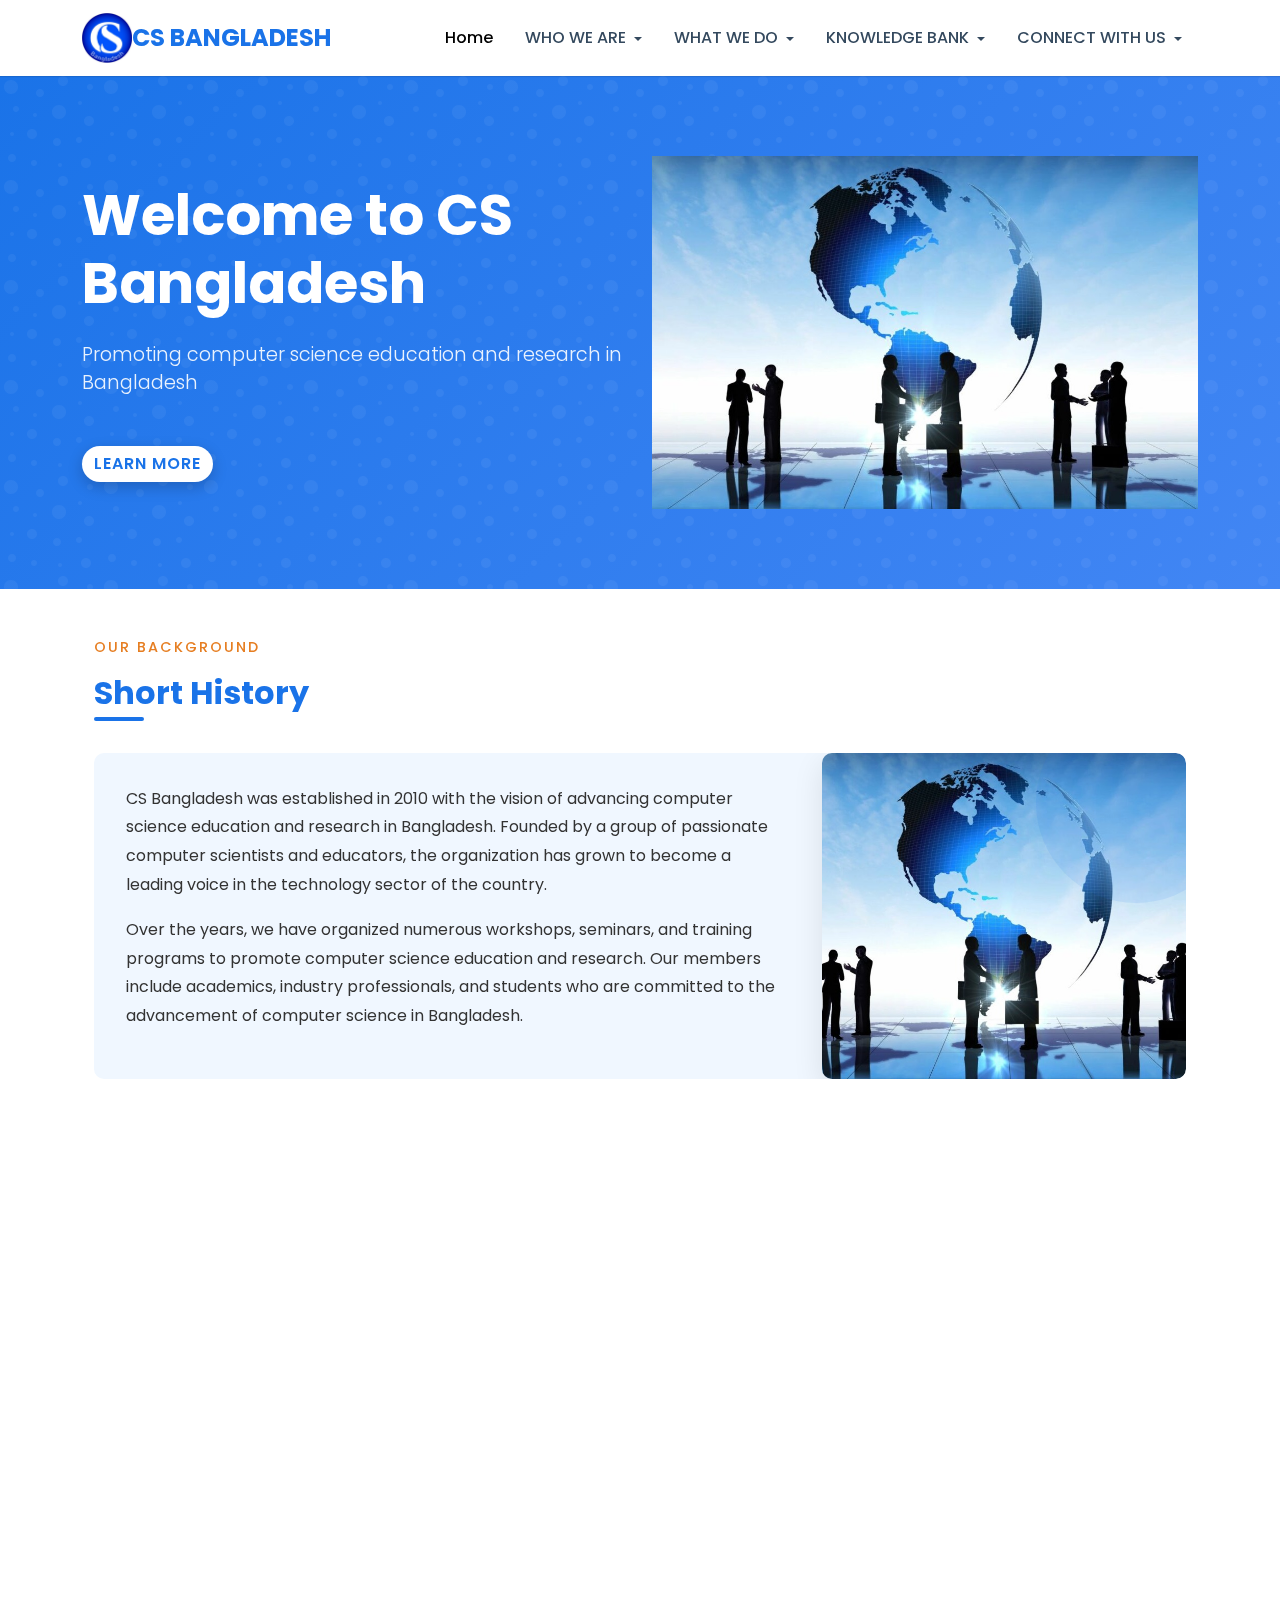
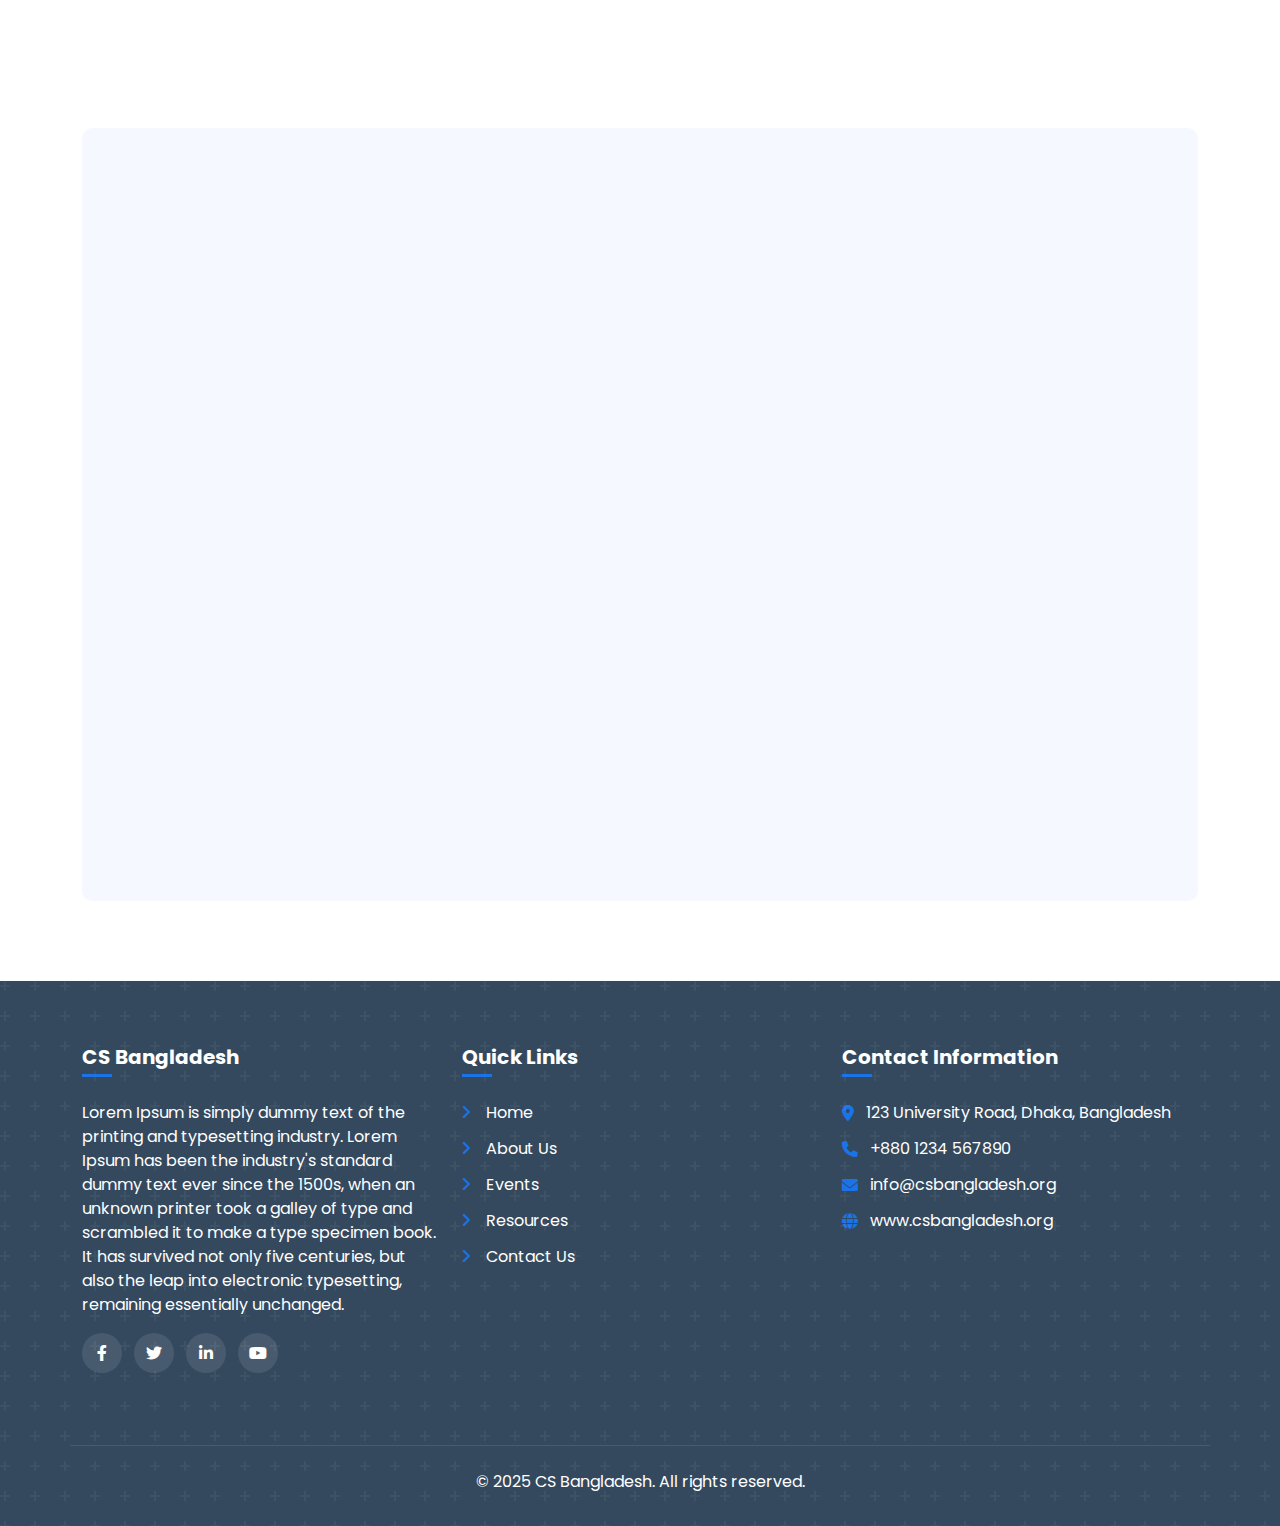
<file: index.html>
<!DOCTYPE html>
<html lang="en">

<head>
    <meta charset="UTF-8">
    <meta name="viewport" content="width=device-width, initial-scale=1.0">
    <title>CS Bangladesh</title>
    <!-- Bootstrap CSS -->
    <link href="https://cdn.jsdelivr.net/npm/bootstrap@5.3.0-alpha1/dist/css/bootstrap.min.css" rel="stylesheet">
    <!-- Font Awesome for icons -->
    <link rel="stylesheet" href="https://cdnjs.cloudflare.com/ajax/libs/font-awesome/6.0.0/css/all.min.css">
    <!-- Google Fonts -->
    <link href="https://fonts.googleapis.com/css2?family=Poppins:wght@300;400;500;600;700&display=swap"
        rel="stylesheet">
    <!-- AOS Animation Library -->
    <link href="https://unpkg.com/aos@2.3.1/dist/aos.css" rel="stylesheet">
    <!-- Custom CSS -->
    <link href="assets/css/style.css" rel="stylesheet">
</head>

<body>
    <!-- Header with Navigation -->
    <header>
        <nav class="navbar navbar-expand-lg">
            <div class="container">
                <!-- Logo -->
                <a class="navbar-brand logo" href="index.html">
                    <img src="assets/images/logo.jpeg" />
                    <span class="logo-text">CS BANGLADESH</span>
                </a>

                <!-- Mobile Toggle Button -->
                <button class="navbar-toggler" type="button" data-bs-toggle="collapse" data-bs-target="#navbarNav"
                    aria-controls="navbarNav" aria-expanded="false" aria-label="Toggle navigation">
                    <span class="navbar-toggler-icon"></span>
                </button>

                <!-- Navigation Menu -->
                <div class="collapse navbar-collapse" id="navbarNav">
                    <ul class="navbar-nav ms-auto">
                        <!-- Home -->
                        <li class="nav-item">
                            <a class="nav-link active" href="index.html">Home</a>
                        </li>

                        <!-- Who we are Dropdown -->
                        <li class="nav-item dropdown">
                            <a class="nav-link dropdown-toggle" href="#" id="aboutDropdown" role="button"
                                data-bs-toggle="dropdown" aria-expanded="false">
                                WHO WE ARE
                            </a>
                            <ul class="dropdown-menu" aria-labelledby="aboutDropdown">
                                <li>
                                    <a class="dropdown-item d-flex justify-content-between align-items-center submenu-parent"
                                        href="#" data-has-submenu="true">
                                        About Us
                                        <i class="fas fa-chevron-right ms-2 small"></i>
                                    </a>
                                    <ul class="dropdown-menu dropdown-submenu">
                                        <li><a class="dropdown-item" href="#">Background of CSBD</a></li>

                                        <li><a class="dropdown-item" href="#">Aim & Objectives</a></li>
                                        <li><a class="dropdown-item" href="#">Legal Entity</a></li>
                                        <li><a class="dropdown-item" href="#">Some Recent Activities</a></li>
                                    </ul>
                                </li>
                                <li>
                                    <a class="dropdown-item d-flex justify-content-between align-items-center submenu-parent"
                                        href="#" data-has-submenu="true">
                                        Advisory Board
                                        <i class="fas fa-chevron-right ms-2 small"></i>
                                    </a>
                                    <ul class="dropdown-menu dropdown-submenu">
                                        <li><a class="dropdown-item" href="#">Advisor-1</a></li>
                                        <li><a class="dropdown-item" href="#">Advisor-2</a></li>
                                        <li><a class="dropdown-item" href="#">Advisor-3</a></li>
                                        <li><a class="dropdown-item" href="#">Advisor-4</a></li>
                                        <li><a class="dropdown-item" href="#">Advisor-5</a></li>
                                    </ul>
                                </li>
                                <li>
                                    <a class="dropdown-item d-flex justify-content-between align-items-center submenu-parent"
                                        href="#" data-has-submenu="true">
                                        Executive Committee
                                        <i class="fas fa-chevron-right ms-2 small"></i>
                                    </a>
                                    <ul class="dropdown-menu dropdown-submenu">
                                        <li><a class="dropdown-item" href="#">President</a></li>
                                        <li><a class="dropdown-item" href="#">Secretary General</a></li>
                                        <li><a class="dropdown-item" href="#">Treasurer</a></li>
                                    </ul>
                                </li>
                            </ul>
                        </li>

                        <!-- What we do Dropdown -->
                        <li class="nav-item dropdown">
                            <a class="nav-link dropdown-toggle" href="#" id="trainingDropdown" role="button"
                                data-bs-toggle="dropdown" aria-expanded="false">
                                WHAT WE DO
                            </a>
                            <ul class="dropdown-menu" aria-labelledby="trainingDropdown">
                                <li>
                                    <a class="dropdown-item d-flex justify-content-between align-items-center submenu-parent"
                                        href="#" data-has-submenu="true">
                                        Capacity Building
                                        <i class="fas fa-chevron-right ms-2 small"></i>
                                    </a>
                                    <ul class="dropdown-menu dropdown-submenu">
                                        <li><a class="dropdown-item" href="#">Training Unit</a></li>
                                        <li><a class="dropdown-item" href="#">Institutional Development</a></li>
                                    </ul>
                                </li>
                                <li>
                                    <a class="dropdown-item d-flex justify-content-between align-items-center submenu-parent"
                                        href="#" data-has-submenu="true">
                                        Programs
                                        <i class="fas fa-chevron-right ms-2 small"></i>
                                    </a>
                                    <ul class="dropdown-menu dropdown-submenu">
                                        <li><a class="dropdown-item" href="#">Upcoming of Event</a></li>
                                        <li><a class="dropdown-item" href="#">Join the Even</a></li>
                                        <li><a class="dropdown-item" href="#">List of Previous
                                                Events</a></li>
                                    </ul>
                                </li>
                                <li>
                                    <a class="dropdown-item d-flex justify-content-between align-items-center submenu-parent"
                                        href="#" data-has-submenu="true">
                                        Members’ Corner
                                        <i class="fas fa-chevron-right ms-2 small"></i>
                                    </a>
                                    <ul class="dropdown-menu dropdown-submenu">
                                        <li><a class="dropdown-item" href="#">List of Members </a></li>
                                        <li><a class="dropdown-item" href="#">Joining CS Bangladesh</a></li>
                                    </ul>
                                </li>

                            </ul>
                        </li>

                        <!-- Members Dropdown -->
                        <li class="nav-item dropdown">
                            <a class="nav-link dropdown-toggle" href="#" id="membersDropdown" role="button"
                                data-bs-toggle="dropdown" aria-expanded="false">
                                KNOWLEDGE BANK
                            </a>
                            <ul class="dropdown-menu" aria-labelledby="membersDropdown">
                                <li>
                                    <a class="dropdown-item d-flex justify-content-between align-items-center submenu-parent"
                                        href="#" data-has-submenu="true">
                                        Publications
                                        <i class="fas fa-chevron-right ms-2 small"></i>
                                    </a>
                                    <ul class="dropdown-menu dropdown-submenu">
                                        <li><a class="dropdown-item" href="#">Newspaper</a></li>
                                        <li><a class="dropdown-item" href="#">Booklets</a></li>
                                        <li><a class="dropdown-item" href="#">Blog</a></li>
                                        <li><a class="dropdown-item" href="#">Journal</a></li>
                                    </ul>
                                </li>
                                <li>
                                    <a class="dropdown-item d-flex justify-content-between align-items-center submenu-parent"
                                        href="#" data-has-submenu="true">
                                        Research
                                        <i class="fas fa-chevron-right ms-2 small"></i>
                                    </a>
                                    <ul class="dropdown-menu dropdown-submenu">
                                        <li><a class="dropdown-item" href="#">Research Works</a></li>
                                    </ul>
                                </li>
                                <li>
                                    <a class="dropdown-item d-flex justify-content-between align-items-center submenu-parent"
                                        href="#" data-has-submenu="true">
                                        Policy Documents
                                        <i class="fas fa-chevron-right ms-2 small"></i>
                                    </a>
                                    <ul class="dropdown-menu dropdown-submenu">
                                        <li><a class="dropdown-item" href="#">MoUs</a></li>
                                        <li><a class="dropdown-item" href="#">All Policy
                                                Documents</a></li>
                                    </ul>
                                </li>
                                <li>
                                    <a class="dropdown-item d-flex justify-content-between align-items-center submenu-parent"
                                        href="#" data-has-submenu="true">
                                        Resource Center
                                        <i class="fas fa-chevron-right ms-2 small"></i>
                                    </a>
                                    <ul class="dropdown-menu dropdown-submenu">
                                        <li><a class="dropdown-item" href="#">Interview</a></li>
                                        <li><a class="dropdown-item" href="#">Internship Report</a></li>
                                    </ul>
                                </li>
                            </ul>
                        </li>

                        <!-- Connect with us Dropdown -->
                        <li class="nav-item dropdown">
                            <a class="nav-link dropdown-toggle" href="#" id="resourcesDropdown" role="button"
                                data-bs-toggle="dropdown" aria-expanded="false">
                                CONNECT WITH US
                            </a>
                            <ul class="dropdown-menu" aria-labelledby="resourcesDropdown">

                                <li>
                                    <a class="dropdown-item d-flex justify-content-between align-items-center submenu-parent"
                                        href="#" data-has-submenu="true">
                                        Notice Board
                                        <i class="fas fa-chevron-right ms-2 small"></i>
                                    </a>
                                    <ul class="dropdown-menu dropdown-submenu">
                                        <li><a class="dropdown-item" href="#">Recent Notice</a></li>
                                        <li><a class="dropdown-item" href="#">Previous Notices</a></li>
                                        <li><a class="dropdown-item" href="#">FAQ</a></li>
                                    </ul>
                                </li>

                                <li>
                                    <a class="dropdown-item d-flex justify-content-between align-items-center submenu-parent"
                                        href="#" data-has-submenu="true">
                                        Contact
                                        <i class="fas fa-chevron-right ms-2 small"></i>
                                    </a>
                                    <ul class="dropdown-menu dropdown-submenu">
                                        <li><a class="dropdown-item" href="#">Address</a></li>
                                    </ul>
                                </li>

                                <li>
                                    <a class="dropdown-item d-flex justify-content-between align-items-center submenu-parent"
                                        href="#" data-has-submenu="true">
                                        Important Links
                                        <i class="fas fa-chevron-right ms-2 small"></i>
                                    </a>
                                    <ul class="dropdown-menu dropdown-submenu">
                                        <li><a class="dropdown-item" href="#">ICSB</a></li>
                                        <li><a class="dropdown-item" href="#">ICAB</a></li>
                                        <li><a class="dropdown-item" href="#">ICMAB</a></li>
                                        <li><a class="dropdown-item" href="#">RJSC&Fs</a></li>
                                        <li><a class="dropdown-item" href="#">BSEC</a></li>
                                        <li><a class="dropdown-item" href="#">DSE</a></li>
                                    </ul>
                                </li>
                            </ul>
                        </li>
                    </ul>
                </div>
            </div>
        </nav>
    </header>

    <!-- Hero Section -->
    <section class="hero">
        <div class="container">
            <div class="row align-items-center">
                <div class="col-lg-6" data-aos="fade-right" data-aos-duration="1000">
                    <h1>Welcome to CS Bangladesh</h1>
                    <p class="lead">Promoting computer science education and research in Bangladesh</p>
                    <a href="#" class="btn btn-primary mt-3">Learn More</a>
                </div>
                <div class="col-lg-6" data-aos="fade-left" data-aos-duration="1000" data-aos-delay="300">
                    <img src="assets/images/demo.jpeg" alt="CS Bangladesh" class="img-fluid">
                </div>
            </div>
        </div>
    </section>

    <!-- Main Content -->
    <main class="container">
        <!-- Short History Section -->
        <section class="mb-5">
            <div class="container">
                <div class="row">
                    <div class="col-12 mb-4">
                        <p class="section-subtitle" data-aos="fade-up">Our Background</p>
                        <h2 class="section-title" data-aos="fade-up" data-aos-delay="100">Short History</h2>
                    </div>
                </div>
                <div class="history-section" data-aos="fade-up" data-aos-delay="200">
                    <div class="row g-0">
                        <div class="col-lg-8">
                            <div class="history-content">
                                <p>CS Bangladesh was established in 2010 with the vision of advancing computer science
                                    education and research in Bangladesh. Founded by a group of passionate computer
                                    scientists and educators, the organization has grown to become a leading voice in
                                    the technology sector of the country.</p>
                                <p>Over the years, we have organized numerous workshops, seminars, and training programs
                                    to promote computer science education and research. Our members include academics,
                                    industry professionals, and students who are committed to the advancement of
                                    computer science in Bangladesh.</p>
                            </div>
                        </div>
                        <div class="col-lg-4">
                            <div class="history-image h-100">
                                <img src="assets/images/demo.jpeg?height=300&width=300" alt="CS Bangladesh History"
                                    class="img-fluid h-100 w-100" style="object-fit: cover;">
                            </div>
                        </div>
                    </div>
                </div>
            </div>
        </section>

        <!-- Aims and Objectives Section -->
        <section class="mb-5">
            <div class="container">
                <div class="row">
                    <div class="col-12 mb-4">
                        <p class="section-subtitle" data-aos="fade-up">Our Mission</p>
                        <h2 class="section-title" data-aos="fade-up" data-aos-delay="100">Aims & Objectives</h2>
                    </div>
                </div>
                <div class="row align-items-center">
                    <div class="col-lg-4 mb-4 mb-lg-0" data-aos="fade-right" data-aos-delay="200">
                        <div class="history-image">
                            <img src="assets/images/demo.jpeg" style="height: 376px;" alt="CS Bangladesh Objectives"
                                class="img-fluid rounded">
                        </div>
                    </div>
                    <div class="col-lg-8" data-aos="fade-left" data-aos-delay="300">
                        <div class="objectives-list">
                            <ul class="list-group list-group-flush">
                                <li class="list-group-item"><i class="fas fa-check-circle text-primary me-2"></i> To
                                    promote computer science education and research in Bangladesh</li>
                                <li class="list-group-item"><i class="fas fa-check-circle text-primary me-2"></i> To
                                    organize workshops, seminars, and training programs for students and professionals
                                </li>
                                <li class="list-group-item"><i class="fas fa-check-circle text-primary me-2"></i> To
                                    establish collaboration between academia and industry</li>
                                <li class="list-group-item"><i class="fas fa-check-circle text-primary me-2"></i> To
                                    provide a platform for networking and knowledge sharing among computer science
                                    professionals</li>
                                <li class="list-group-item"><i class="fas fa-check-circle text-primary me-2"></i> To
                                    advocate for policies that promote technology education and innovation</li>
                                <li class="list-group-item"><i class="fas fa-check-circle text-primary me-2"></i> To
                                    support students and young professionals in their career development</li>
                            </ul>
                        </div>
                    </div>
                </div>
            </div>
        </section>

        <!-- Recent Activities Section -->
        <section class="activities-section">
            <div class="container">
                <div class="row">
                    <div class="col-12 mb-4 text-center">
                        <p class="section-subtitle" data-aos="fade-up">What We've Been Doing</p>
                        <h2 class="section-title text-center" data-aos="fade-up" data-aos-delay="100">Recent Activities
                            Summary</h2>
                        <div class="d-flex justify-content-center">
                            <div class="section-title-underline"></div>
                        </div>
                    </div>
                </div>
                <div class="row">
                    <div class="col-lg-4 mb-4" data-aos="fade-up" data-aos-delay="200">
                        <div class="card activity-card h-100">
                            <div class="position-relative overflow-hidden">
                                <img src="assets/images/demo.jpeg" class="card-img-top" alt="Workshop">
                                <div class="activity-overlay"></div>
                            </div>
                            <div class="card-body">
                                <h5 class="card-title">AI Workshop</h5>
                                <p class="card-text">A three-day workshop on Artificial Intelligence and Machine
                                    Learning was organized at Dhaka University.</p>
                                <p class="text-muted small">May 15, 2023</p>
                            </div>
                        </div>
                    </div>
                    <div class="col-lg-4 mb-4" data-aos="fade-up" data-aos-delay="300">
                        <div class="card activity-card h-100">
                            <div class="position-relative overflow-hidden">
                                <img src="assets/images/demo.jpeg" class="card-img-top" alt="Conference">
                                <div class="activity-overlay"></div>
                            </div>
                            <div class="card-body">
                                <h5 class="card-title">Annual Conference</h5>
                                <p class="card-text">The annual conference on Computer Science and Engineering was held
                                    with participants from all over the country.</p>
                                <p class="text-muted small">April 10, 2023</p>
                            </div>
                        </div>
                    </div>
                    <div class="col-lg-4 mb-4" data-aos="fade-up" data-aos-delay="400">
                        <div class="card activity-card h-100">
                            <div class="position-relative overflow-hidden">
                                <img src="assets/images/demo.jpeg" class="card-img-top" alt="Seminar">
                                <div class="activity-overlay"></div>
                            </div>
                            <div class="card-body">
                                <h5 class="card-title">Industry Seminar</h5>
                                <p class="card-text">A seminar on "Career Opportunities in IT Industry" was organized
                                    for university students.</p>
                                <p class="text-muted small">March 5, 2023</p>
                            </div>
                        </div>
                    </div>
                </div>
                <div class="text-center mt-4" data-aos="fade-up" data-aos-delay="500">
                    <a href="#" class="btn view-more-btn">View All Activities</a>
                </div>
            </div>
        </section>
    </main>

    <!-- Footer -->
    <footer>
        <div class="container">
            <div class="row">
                <div class="col-lg-4 mb-4">
                    <h5 class="footer-title">CS Bangladesh</h5>
                    <p>Lorem Ipsum is simply dummy text of the printing and typesetting industry. Lorem Ipsum has been
                        the industry's standard dummy text ever since the 1500s, when an unknown printer took a galley
                        of type and scrambled it to make a type specimen book. It has survived not only five centuries,
                        but also the leap into electronic typesetting, remaining essentially unchanged.</p>
                    <div class="social-icons">
                        <a href="#"><i class="fab fa-facebook-f"></i></a>
                        <a href="#"><i class="fab fa-twitter"></i></a>
                        <a href="#"><i class="fab fa-linkedin-in"></i></a>
                        <a href="#"><i class="fab fa-youtube"></i></a>
                    </div>
                </div>
                <div class="col-lg-4 mb-4">
                    <h5 class="footer-title">Quick Links</h5>
                    <ul class="list-unstyled">
                        <li><a href="#"><i class="fas fa-angle-right"></i> Home</a></li>
                        <li><a href="#"><i class="fas fa-angle-right"></i> About Us</a></li>
                        <li><a href="#"><i class="fas fa-angle-right"></i> Events</a></li>
                        <li><a href="#"><i class="fas fa-angle-right"></i> Resources</a></li>
                        <li><a href="#"><i class="fas fa-angle-right"></i> Contact Us</a></li>
                    </ul>
                </div>
                <div class="col-lg-4 mb-4">
                    <h5 class="footer-title">Contact Information</h5>
                    <ul class="list-unstyled">
                        <li><i class="fas fa-map-marker-alt"></i> 123 University Road, Dhaka, Bangladesh</li>
                        <li><i class="fas fa-phone"></i> +880 1234 567890</li>
                        <li><i class="fas fa-envelope"></i> info@csbangladesh.org</li>
                        <li><i class="fas fa-globe"></i> www.csbangladesh.org</li>
                    </ul>
                </div>
            </div>
            <div class="row footer-bottom">
                <div class="col-12 text-center">
                    <p class="mb-0">&copy; 2025 CS Bangladesh. All rights reserved.</p>
                </div>
            </div>
        </div>
    </footer>

    <!-- AOS Animation Library -->
    <script src="https://unpkg.com/aos@2.3.1/dist/aos.js"></script>
    <!-- jQuery -->
    <script src="https://code.jquery.com/jquery-3.6.0.min.js"></script>
    <!-- Bootstrap Bundle with Popper -->
    <script src="https://cdn.jsdelivr.net/npm/bootstrap@5.3.0-alpha1/dist/js/bootstrap.bundle.min.js"></script>

    <!-- Custom JavaScript -->

</body>
<script>
    $(document).ready(function () {
        // Initialize AOS animation
        AOS.init({
            once: true,
            offset: 100
        });

        // Check if device is mobile or desktop
        const isMobile = window.innerWidth <= 992;

        if (isMobile) {
            // COMPLETELY NEW APPROACH FOR MOBILE

            // 1. Prevent Bootstrap's default dropdown behavior from closing dropdowns when clicking inside
            $(document).on('click', '.dropdown-menu', function (e) {
                e.stopPropagation();
            });

            // 2. Handle submenu parent clicks
            $(document).on('click', '.submenu-parent', function (e) {
                e.preventDefault();
                e.stopPropagation();

                const $submenu = $(this).next('.dropdown-submenu');

                // Toggle only this submenu
                if ($submenu.hasClass('show')) {
                    $submenu.removeClass('show');
                } else {
                    // Close other submenus at the same level
                    $(this).parent().siblings().find('.dropdown-submenu').removeClass('show');
                    $submenu.addClass('show');
                }

                return false;
            });

            // 3. Keep parent dropdown open when clicking anywhere inside it
            $('.dropdown').on('hide.bs.dropdown', function (e) {
                // Only if we're on mobile
                if (window.innerWidth <= 992) {
                    // If the click was inside this dropdown, prevent it from closing
                    if ($(e.target).closest('.dropdown-menu').length) {
                        e.preventDefault();
                    }
                }
            });

            // 4. Make sure clicking on submenu items doesn't close the menu
            $(document).on('click', '.dropdown-submenu .dropdown-item', function (e) {
                // If this is a link to a page, allow normal behavior
                if ($(this).attr('href') && $(this).attr('href') !== '#') {
                    return true;
                }

                // Otherwise prevent default and stop propagation
                e.preventDefault();
                e.stopPropagation();
                return false;
            });
        }

        // Handle window resize
        $(window).resize(function () {
            const isNowMobile = window.innerWidth <= 992;

            // If switched from mobile to desktop or vice versa, reload to reset menu behavior
            if (isNowMobile !== isMobile) {
                location.reload();
            }
        });
    });

    // Navbar scroll effect
    $(window).scroll(function () {
        if ($(this).scrollTop() > 50) {
            $('.navbar').addClass('scrolled');
        } else {
            $('.navbar').removeClass('scrolled');
        }
    });
</script>

</html>
</file>
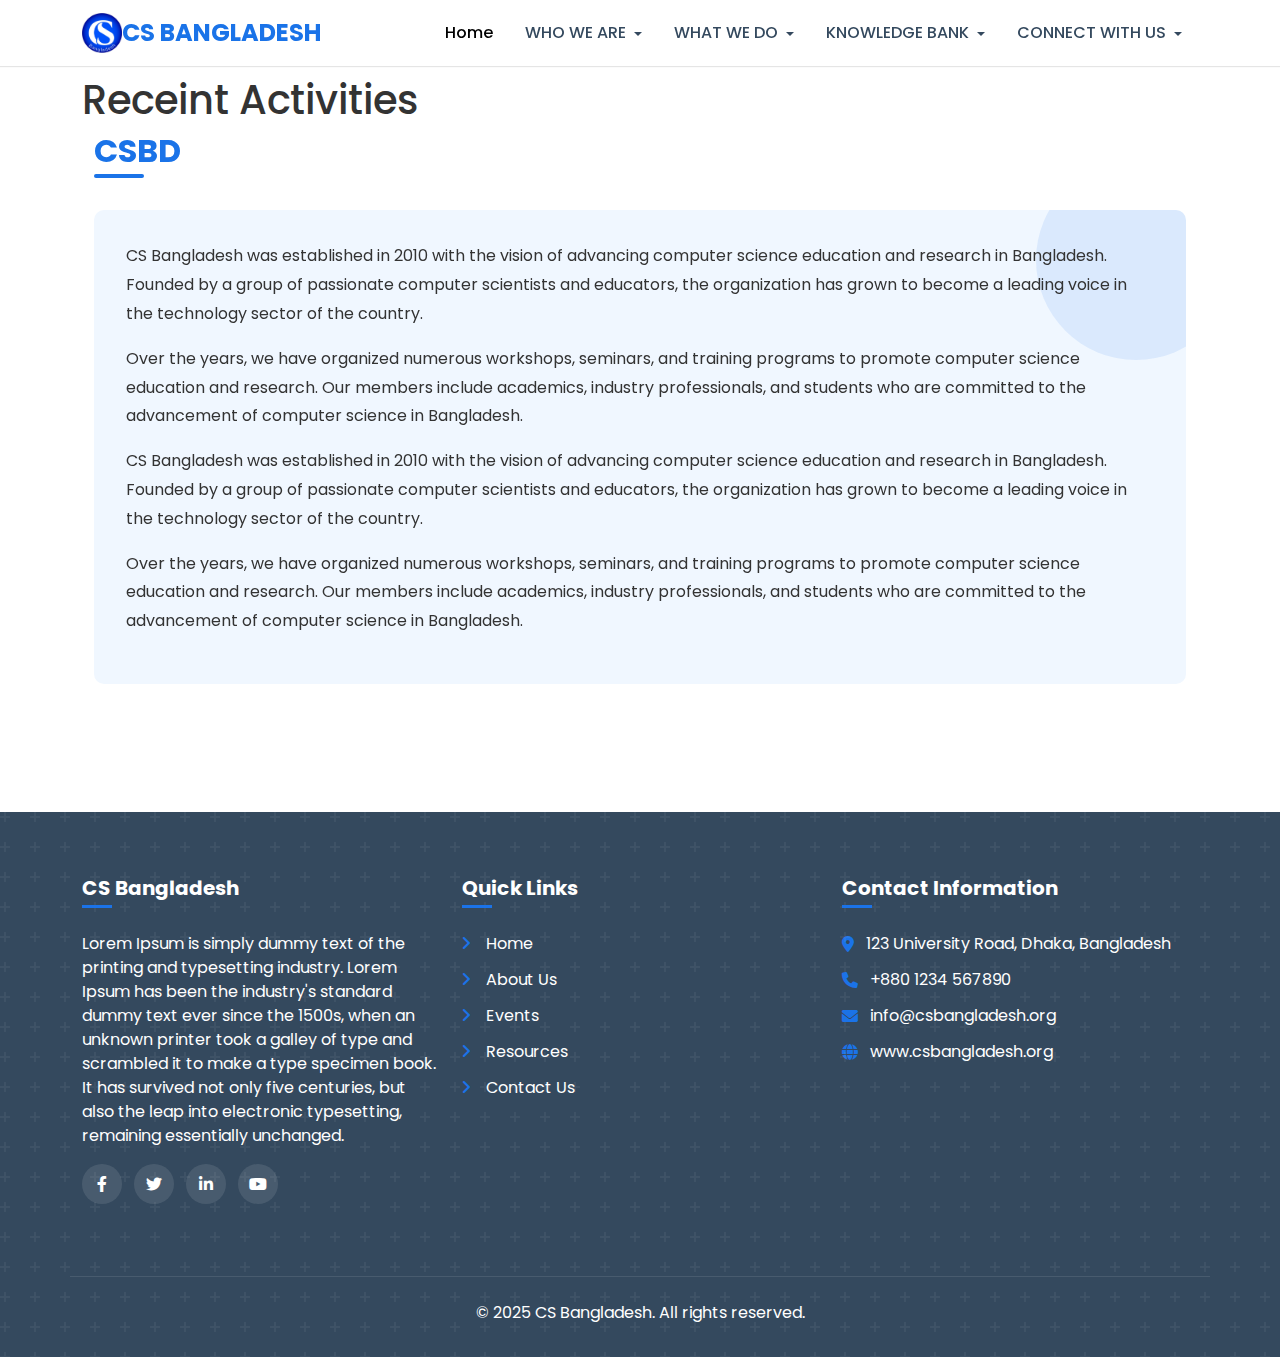
<file: about-activities.html>
<!DOCTYPE html>
<html lang="en">

<head>
    <meta charset="UTF-8">
    <meta name="viewport" content="width=device-width, initial-scale=1.0">
    <title>CS Bangladesh</title>
    <!-- Bootstrap CSS -->
    <link href="https://cdn.jsdelivr.net/npm/bootstrap@5.3.0-alpha1/dist/css/bootstrap.min.css" rel="stylesheet">
    <!-- Font Awesome for icons -->
    <link rel="stylesheet" href="https://cdnjs.cloudflare.com/ajax/libs/font-awesome/6.0.0/css/all.min.css">
    <!-- Google Fonts -->
    <link href="https://fonts.googleapis.com/css2?family=Poppins:wght@300;400;500;600;700&display=swap"
        rel="stylesheet">
    <!-- AOS Animation Library -->
    <link href="https://unpkg.com/aos@2.3.1/dist/aos.css" rel="stylesheet">
    <!-- Custom CSS -->
    <link href="assets/css/style.css" rel="stylesheet">
</head>

<body>
    <!-- Header with Navigation -->
    <header>
        <nav class="navbar navbar-expand-lg">
            <div class="container">
                <!-- Logo -->
                <a class="navbar-brand d-flex align-items-center" href="index.html">
                    <img src="assets/images/logo.jpeg" class="img-fluid" style="max-height: 40px;" alt="Logo" />
                    <span class="logo-text d-none d-sm-inline">CS BANGLADESH</span>
                </a>

                <!-- Mobile Toggle Button -->
                <button class="navbar-toggler" type="button" data-bs-toggle="collapse" data-bs-target="#navbarNav"
                    aria-controls="navbarNav" aria-expanded="false" aria-label="Toggle navigation">
                    <span class="navbar-toggler-icon"></span>
                </button>

                <!-- Navigation Menu -->
                <div class="collapse navbar-collapse" id="navbarNav">
                    <ul class="navbar-nav ms-auto">
                        <!-- Home -->
                        <li class="nav-item">
                            <a class="nav-link active" href="/">Home</a>
                        </li>

                        <!-- Who we are Dropdown -->
                        <li class="nav-item dropdown">
                            <a class="nav-link dropdown-toggle" href="#" id="aboutDropdown" role="button"
                                data-bs-toggle="dropdown" aria-expanded="false">
                                WHO WE ARE
                            </a>
                            <ul class="dropdown-menu" aria-labelledby="aboutDropdown">
                                <li>
                                    <a class="dropdown-item d-flex justify-content-between align-items-center submenu-parent"
                                        href="#" data-has-submenu="true">
                                        About Us
                                        <i class="fas fa-chevron-right ms-2 small"></i>
                                    </a>
                                    <ul class="dropdown-menu dropdown-submenu">
                                        <li><a class="dropdown-item" href="about-csbd.html">Background of CSBD</a></li>

                                        <li><a class="dropdown-item" href="about-aim.html">Aim & Objectives</a></li>
                                        <li><a class="dropdown-item" href="about-legal-entity.html">Legal Entity</a></li>
                                        <li><a class="dropdown-item" href="about-activities.html">Some Recent Activities</a></li>
                                    </ul>
                                </li>
                                <li>
                                    <a class="dropdown-item d-flex justify-content-between align-items-center submenu-parent"
                                        href="#" data-has-submenu="true">
                                        Advisory Board
                                        <i class="fas fa-chevron-right ms-2 small"></i>
                                    </a>
                                    <ul class="dropdown-menu dropdown-submenu">
                                        <li><a class="dropdown-item" href="#">Advisor-1</a></li>
                                        <li><a class="dropdown-item" href="#">Advisor-2</a></li>
                                        <li><a class="dropdown-item" href="#">Advisor-3</a></li>
                                        <li><a class="dropdown-item" href="#">Advisor-4</a></li>
                                        <li><a class="dropdown-item" href="#">Advisor-5</a></li>
                                    </ul>
                                </li>
                                <li>
                                    <a class="dropdown-item d-flex justify-content-between align-items-center submenu-parent"
                                        href="#" data-has-submenu="true">
                                        Executive Committee
                                        <i class="fas fa-chevron-right ms-2 small"></i>
                                    </a>
                                    <ul class="dropdown-menu dropdown-submenu">
                                        <li><a class="dropdown-item" href="#">President</a></li>
                                        <li><a class="dropdown-item" href="#">Secretary General</a></li>
                                        <li><a class="dropdown-item" href="#">Treasurer</a></li>
                                    </ul>
                                </li>
                            </ul>
                        </li>

                        <!-- What we do Dropdown -->
                        <li class="nav-item dropdown">
                            <a class="nav-link dropdown-toggle" href="#" id="trainingDropdown" role="button"
                                data-bs-toggle="dropdown" aria-expanded="false">
                                WHAT WE DO
                            </a>
                            <ul class="dropdown-menu" aria-labelledby="trainingDropdown">
                                <li>
                                    <a class="dropdown-item d-flex justify-content-between align-items-center submenu-parent"
                                        href="#" data-has-submenu="true">
                                        Capacity Building
                                        <i class="fas fa-chevron-right ms-2 small"></i>
                                    </a>
                                    <ul class="dropdown-menu dropdown-submenu">
                                        <li><a class="dropdown-item" href="#">Training Unit</a></li>
                                        <li><a class="dropdown-item" href="#">Institutional Development</a></li>
                                    </ul>
                                </li>
                                <li>
                                    <a class="dropdown-item d-flex justify-content-between align-items-center submenu-parent"
                                        href="#" data-has-submenu="true">
                                        Programs
                                        <i class="fas fa-chevron-right ms-2 small"></i>
                                    </a>
                                    <ul class="dropdown-menu dropdown-submenu">
                                        <li><a class="dropdown-item" href="#">Upcoming of Event</a></li>
                                        <li><a class="dropdown-item" href="#">Join the Even</a></li>
                                        <li><a class="dropdown-item" href="#">List of Previous
                                                Events</a></li>
                                    </ul>
                                </li>
                                <li>
                                    <a class="dropdown-item d-flex justify-content-between align-items-center submenu-parent"
                                        href="#" data-has-submenu="true">
                                        Members’ Corner
                                        <i class="fas fa-chevron-right ms-2 small"></i>
                                    </a>
                                    <ul class="dropdown-menu dropdown-submenu">
                                        <li><a class="dropdown-item" href="#">List of Members </a></li>
                                        <li><a class="dropdown-item" href="#">Joining CS Bangladesh</a></li>
                                    </ul>
                                </li>

                            </ul>
                        </li>

                        <!-- Members Dropdown -->
                        <li class="nav-item dropdown">
                            <a class="nav-link dropdown-toggle" href="#" id="membersDropdown" role="button"
                                data-bs-toggle="dropdown" aria-expanded="false">
                                KNOWLEDGE BANK
                            </a>
                            <ul class="dropdown-menu" aria-labelledby="membersDropdown">
                                <li>
                                    <a class="dropdown-item d-flex justify-content-between align-items-center submenu-parent"
                                        href="#" data-has-submenu="true">
                                        Publications
                                        <i class="fas fa-chevron-right ms-2 small"></i>
                                    </a>
                                    <ul class="dropdown-menu dropdown-submenu">
                                        <li><a class="dropdown-item" href="#">Newspaper</a></li>
                                        <li><a class="dropdown-item" href="#">Booklets</a></li>
                                        <li><a class="dropdown-item" href="#">Blog</a></li>
                                        <li><a class="dropdown-item" href="#">Journal</a></li>
                                    </ul>
                                </li>
                                <li>
                                    <a class="dropdown-item d-flex justify-content-between align-items-center submenu-parent"
                                        href="#" data-has-submenu="true">
                                        Research
                                        <i class="fas fa-chevron-right ms-2 small"></i>
                                    </a>
                                    <ul class="dropdown-menu dropdown-submenu">
                                        <li><a class="dropdown-item" href="#">Research Works</a></li>
                                    </ul>
                                </li>
                                <li>
                                    <a class="dropdown-item d-flex justify-content-between align-items-center submenu-parent"
                                        href="#" data-has-submenu="true">
                                        Policy Documents
                                        <i class="fas fa-chevron-right ms-2 small"></i>
                                    </a>
                                    <ul class="dropdown-menu dropdown-submenu">
                                        <li><a class="dropdown-item" href="#">MoUs</a></li>
                                        <li><a class="dropdown-item" href="#">All Policy
                                                Documents</a></li>
                                    </ul>
                                </li>
                                <li>
                                    <a class="dropdown-item d-flex justify-content-between align-items-center submenu-parent"
                                        href="#" data-has-submenu="true">
                                        Resource Center
                                        <i class="fas fa-chevron-right ms-2 small"></i>
                                    </a>
                                    <ul class="dropdown-menu dropdown-submenu">
                                        <li><a class="dropdown-item" href="#">Interview</a></li>
                                        <li><a class="dropdown-item" href="#">Internship Report</a></li>
                                    </ul>
                                </li>
                            </ul>
                        </li>

                        <!-- Connect with us Dropdown -->
                        <li class="nav-item dropdown">
                            <a class="nav-link dropdown-toggle" href="#" id="resourcesDropdown" role="button"
                                data-bs-toggle="dropdown" aria-expanded="false">
                                CONNECT WITH US
                            </a>
                            <ul class="dropdown-menu" aria-labelledby="resourcesDropdown">

                                <li>
                                    <a class="dropdown-item d-flex justify-content-between align-items-center submenu-parent"
                                        href="#" data-has-submenu="true">
                                        Notice Board
                                        <i class="fas fa-chevron-right ms-2 small"></i>
                                    </a>
                                    <ul class="dropdown-menu dropdown-submenu">
                                        <li><a class="dropdown-item" href="#">Recent Notice</a></li>
                                        <li><a class="dropdown-item" href="#">Previous Notices</a></li>
                                        <li><a class="dropdown-item" href="#">FAQ</a></li>
                                    </ul>
                                </li>

                                <li>
                                    <a class="dropdown-item d-flex justify-content-between align-items-center submenu-parent"
                                        href="#" data-has-submenu="true">
                                        Contact
                                        <i class="fas fa-chevron-right ms-2 small"></i>
                                    </a>
                                    <ul class="dropdown-menu dropdown-submenu">
                                        <li><a class="dropdown-item" href="#">Address</a></li>
                                    </ul>
                                </li>

                                <li>
                                    <a class="dropdown-item d-flex justify-content-between align-items-center submenu-parent"
                                        href="#" data-has-submenu="true">
                                        Important Links
                                        <i class="fas fa-chevron-right ms-2 small"></i>
                                    </a>
                                    <ul class="dropdown-menu dropdown-submenu">
                                        <li><a class="dropdown-item" href="#">ICSB</a></li>
                                        <li><a class="dropdown-item" href="#">ICAB</a></li>
                                        <li><a class="dropdown-item" href="#">ICMAB</a></li>
                                        <li><a class="dropdown-item" href="#">RJSC&Fs</a></li>
                                        <li><a class="dropdown-item" href="#">BSEC</a></li>
                                        <li><a class="dropdown-item" href="#">DSE</a></li>
                                    </ul>
                                </li>
                            </ul>
                        </li>
                    </ul>
                </div>
            </div>
        </nav>
    </header>

    <!-- Hero Section -->
    <section class="page-banner">
        <div class="container">
            <div class="row align-items-center">
                <h1>Receint Activities</h1>
            </div>
        </div>
    </section>

    <!-- Main Content -->
    <main class="container main-container">
        <!-- Short History Section -->
        <section class="mb-5">
            <div class="container">
                <div class="row">
                    <div class="col-12 mb-4">
                        <h2 class="section-title" data-aos="fade-up" data-aos-delay="100">CSBD</h2>
                    </div>
                </div>
                <div class="history-section" data-aos="fade-up" data-aos-delay="200">
                    <div class="row g-0">
                        <div class="col-lg-12">
                            <div class="history-content">
                                <p>CS Bangladesh was established in 2010 with the vision of advancing computer science
                                    education and research in Bangladesh. Founded by a group of passionate computer
                                    scientists and educators, the organization has grown to become a leading voice in
                                    the technology sector of the country.</p>
                                <p>Over the years, we have organized numerous workshops, seminars, and training programs
                                    to promote computer science education and research. Our members include academics,
                                    industry professionals, and students who are committed to the advancement of
                                    computer science in Bangladesh.</p>
                                <p>CS Bangladesh was established in 2010 with the vision of advancing computer science
                                    education and research in Bangladesh. Founded by a group of passionate computer
                                    scientists and educators, the organization has grown to become a leading voice in
                                    the technology sector of the country.</p>
                                <p>Over the years, we have organized numerous workshops, seminars, and training programs
                                    to promote computer science education and research. Our members include academics,
                                    industry professionals, and students who are committed to the advancement of
                                    computer science in Bangladesh.</p>
                            </div>
                        </div>
                    </div>
                </div>
            </div>
        </section>
    </main>

    <!-- Footer -->
    <footer>
        <div class="container">
            <div class="row">
                <div class="col-lg-4 mb-4">
                    <h5 class="footer-title">CS Bangladesh</h5>
                    <p>Lorem Ipsum is simply dummy text of the printing and typesetting industry. Lorem Ipsum has been
                        the industry's standard dummy text ever since the 1500s, when an unknown printer took a galley
                        of type and scrambled it to make a type specimen book. It has survived not only five centuries,
                        but also the leap into electronic typesetting, remaining essentially unchanged.</p>
                    <div class="social-icons">
                        <a href="#"><i class="fab fa-facebook-f"></i></a>
                        <a href="#"><i class="fab fa-twitter"></i></a>
                        <a href="#"><i class="fab fa-linkedin-in"></i></a>
                        <a href="#"><i class="fab fa-youtube"></i></a>
                    </div>
                </div>
                <div class="col-lg-4 mb-4">
                    <h5 class="footer-title">Quick Links</h5>
                    <ul class="list-unstyled">
                        <li><a href="#"><i class="fas fa-angle-right"></i> Home</a></li>
                        <li><a href="#"><i class="fas fa-angle-right"></i> About Us</a></li>
                        <li><a href="#"><i class="fas fa-angle-right"></i> Events</a></li>
                        <li><a href="#"><i class="fas fa-angle-right"></i> Resources</a></li>
                        <li><a href="#"><i class="fas fa-angle-right"></i> Contact Us</a></li>
                    </ul>
                </div>
                <div class="col-lg-4 mb-4">
                    <h5 class="footer-title">Contact Information</h5>
                    <ul class="list-unstyled">
                        <li><i class="fas fa-map-marker-alt"></i> 123 University Road, Dhaka, Bangladesh</li>
                        <li><i class="fas fa-phone"></i> +880 1234 567890</li>
                        <li><i class="fas fa-envelope"></i> info@csbangladesh.org</li>
                        <li><i class="fas fa-globe"></i> www.csbangladesh.org</li>
                    </ul>
                </div>
            </div>
            <div class="row footer-bottom">
                <div class="col-12 text-center">
                    <p class="mb-0">&copy; 2025 CS Bangladesh. All rights reserved.</p>
                </div>
            </div>
        </div>
    </footer>

    <!-- AOS Animation Library -->
    <script src="https://unpkg.com/aos@2.3.1/dist/aos.js"></script>
    <!-- jQuery -->
    <script src="https://code.jquery.com/jquery-3.6.0.min.js"></script>
    <!-- Bootstrap Bundle with Popper -->
    <script src="https://cdn.jsdelivr.net/npm/bootstrap@5.3.0-alpha1/dist/js/bootstrap.bundle.min.js"></script>

    <!-- Custom JavaScript -->
    <script src="assets/js/script.js"></script>
</body>

</html>
</file>
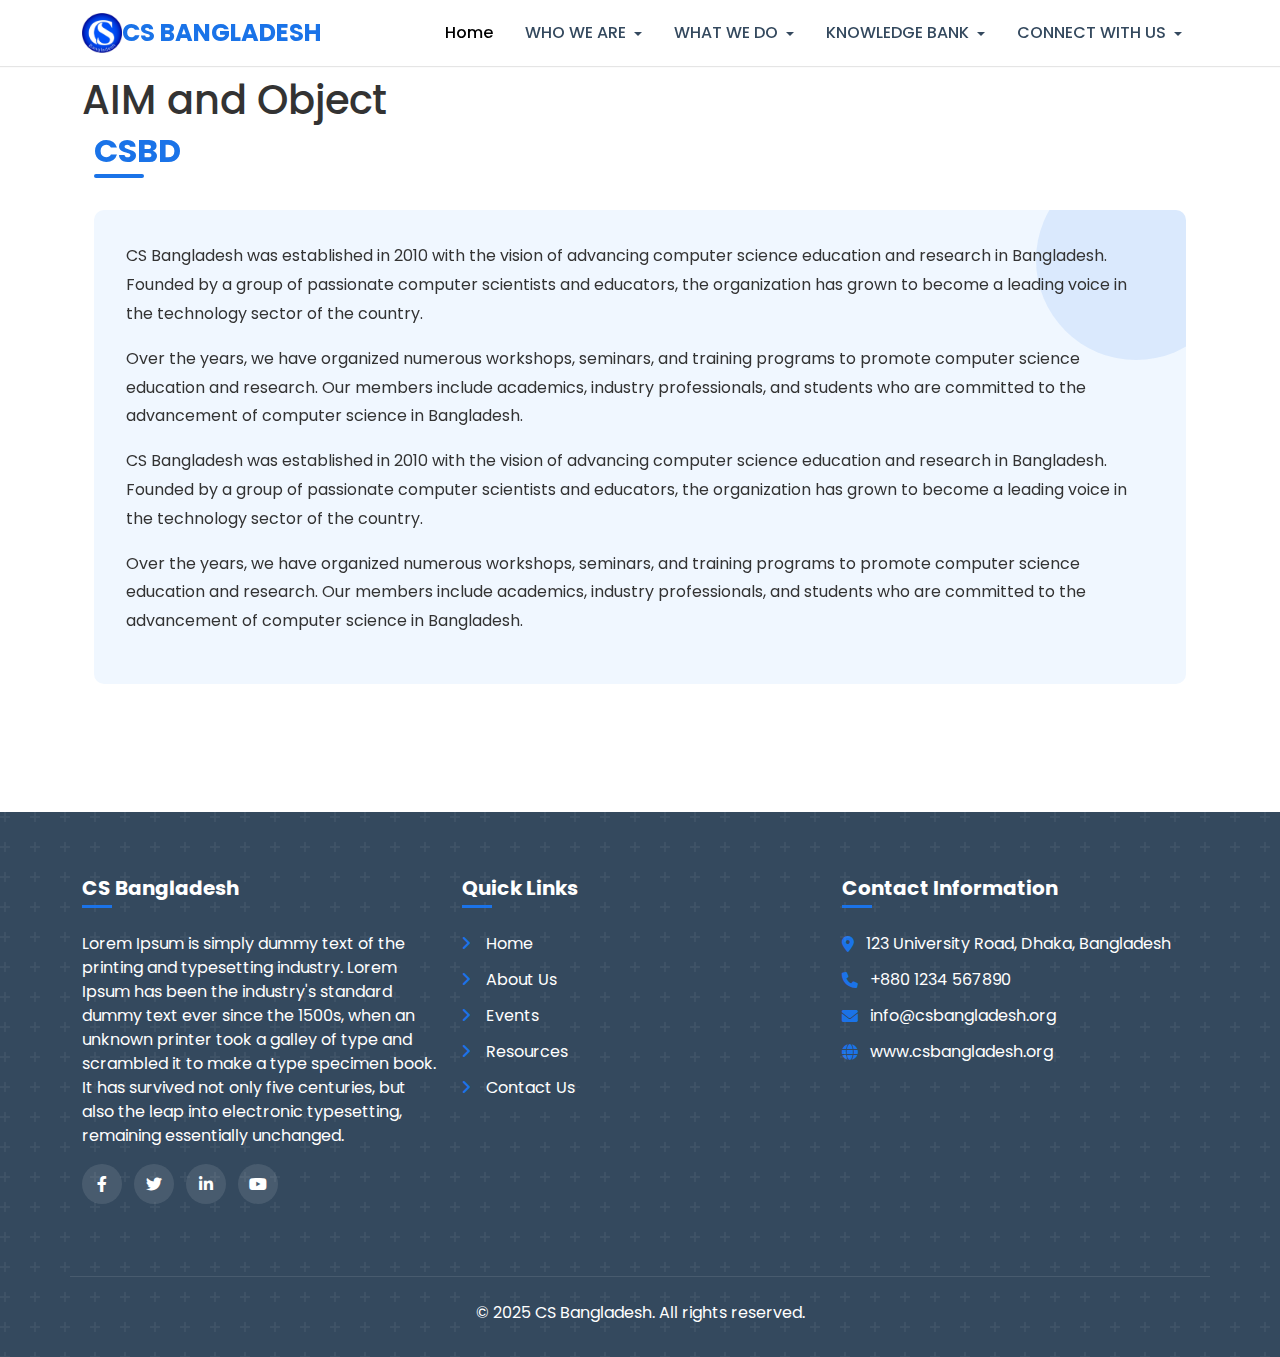
<file: about-aim.html>
<!DOCTYPE html>
<html lang="en">

<head>
    <meta charset="UTF-8">
    <meta name="viewport" content="width=device-width, initial-scale=1.0">
    <title>CS Bangladesh</title>
    <!-- Bootstrap CSS -->
    <link href="https://cdn.jsdelivr.net/npm/bootstrap@5.3.0-alpha1/dist/css/bootstrap.min.css" rel="stylesheet">
    <!-- Font Awesome for icons -->
    <link rel="stylesheet" href="https://cdnjs.cloudflare.com/ajax/libs/font-awesome/6.0.0/css/all.min.css">
    <!-- Google Fonts -->
    <link href="https://fonts.googleapis.com/css2?family=Poppins:wght@300;400;500;600;700&display=swap"
        rel="stylesheet">
    <!-- AOS Animation Library -->
    <link href="https://unpkg.com/aos@2.3.1/dist/aos.css" rel="stylesheet">
    <!-- Custom CSS -->
    <link href="assets/css/style.css" rel="stylesheet">
</head>

<body>
    <!-- Header with Navigation -->
    <header>
        <nav class="navbar navbar-expand-lg">
            <div class="container">
                <!-- Logo -->
                <a class="navbar-brand d-flex align-items-center" href="index.html">
                    <img src="assets/images/logo.jpeg" class="img-fluid" style="max-height: 40px;" alt="Logo" />
                    <span class="logo-text d-none d-sm-inline">CS BANGLADESH</span>
                </a>

                <!-- Mobile Toggle Button -->
                <button class="navbar-toggler" type="button" data-bs-toggle="collapse" data-bs-target="#navbarNav"
                    aria-controls="navbarNav" aria-expanded="false" aria-label="Toggle navigation">
                    <span class="navbar-toggler-icon"></span>
                </button>

                <!-- Navigation Menu -->
                <div class="collapse navbar-collapse" id="navbarNav">
                    <ul class="navbar-nav ms-auto">
                        <!-- Home -->
                        <li class="nav-item">
                            <a class="nav-link active" href="/">Home</a>
                        </li>

                        <!-- Who we are Dropdown -->
                        <li class="nav-item dropdown">
                            <a class="nav-link dropdown-toggle" href="#" id="aboutDropdown" role="button"
                                data-bs-toggle="dropdown" aria-expanded="false">
                                WHO WE ARE
                            </a>
                            <ul class="dropdown-menu" aria-labelledby="aboutDropdown">
                                <li>
                                    <a class="dropdown-item d-flex justify-content-between align-items-center submenu-parent"
                                        href="#" data-has-submenu="true">
                                        About Us
                                        <i class="fas fa-chevron-right ms-2 small"></i>
                                    </a>
                                    <ul class="dropdown-menu dropdown-submenu">
                                        <li><a class="dropdown-item" href="about-csbd.html">Background of CSBD</a></li>

                                        <li><a class="dropdown-item" href="about-aim.html">Aim & Objectives</a></li>
                                        <li><a class="dropdown-item" href="about-legal-entity.html">Legal Entity</a></li>
                                        <li><a class="dropdown-item" href="about-activities.html">Some Recent Activities</a></li>
                                    </ul>
                                </li>
                                <li>
                                    <a class="dropdown-item d-flex justify-content-between align-items-center submenu-parent"
                                        href="#" data-has-submenu="true">
                                        Advisory Board
                                        <i class="fas fa-chevron-right ms-2 small"></i>
                                    </a>
                                    <ul class="dropdown-menu dropdown-submenu">
                                        <li><a class="dropdown-item" href="#">Advisor-1</a></li>
                                        <li><a class="dropdown-item" href="#">Advisor-2</a></li>
                                        <li><a class="dropdown-item" href="#">Advisor-3</a></li>
                                        <li><a class="dropdown-item" href="#">Advisor-4</a></li>
                                        <li><a class="dropdown-item" href="#">Advisor-5</a></li>
                                    </ul>
                                </li>
                                <li>
                                    <a class="dropdown-item d-flex justify-content-between align-items-center submenu-parent"
                                        href="#" data-has-submenu="true">
                                        Executive Committee
                                        <i class="fas fa-chevron-right ms-2 small"></i>
                                    </a>
                                    <ul class="dropdown-menu dropdown-submenu">
                                        <li><a class="dropdown-item" href="#">President</a></li>
                                        <li><a class="dropdown-item" href="#">Secretary General</a></li>
                                        <li><a class="dropdown-item" href="#">Treasurer</a></li>
                                    </ul>
                                </li>
                            </ul>
                        </li>

                        <!-- What we do Dropdown -->
                        <li class="nav-item dropdown">
                            <a class="nav-link dropdown-toggle" href="#" id="trainingDropdown" role="button"
                                data-bs-toggle="dropdown" aria-expanded="false">
                                WHAT WE DO
                            </a>
                            <ul class="dropdown-menu" aria-labelledby="trainingDropdown">
                                <li>
                                    <a class="dropdown-item d-flex justify-content-between align-items-center submenu-parent"
                                        href="#" data-has-submenu="true">
                                        Capacity Building
                                        <i class="fas fa-chevron-right ms-2 small"></i>
                                    </a>
                                    <ul class="dropdown-menu dropdown-submenu">
                                        <li><a class="dropdown-item" href="#">Training Unit</a></li>
                                        <li><a class="dropdown-item" href="#">Institutional Development</a></li>
                                    </ul>
                                </li>
                                <li>
                                    <a class="dropdown-item d-flex justify-content-between align-items-center submenu-parent"
                                        href="#" data-has-submenu="true">
                                        Programs
                                        <i class="fas fa-chevron-right ms-2 small"></i>
                                    </a>
                                    <ul class="dropdown-menu dropdown-submenu">
                                        <li><a class="dropdown-item" href="#">Upcoming of Event</a></li>
                                        <li><a class="dropdown-item" href="#">Join the Even</a></li>
                                        <li><a class="dropdown-item" href="#">List of Previous
                                                Events</a></li>
                                    </ul>
                                </li>
                                <li>
                                    <a class="dropdown-item d-flex justify-content-between align-items-center submenu-parent"
                                        href="#" data-has-submenu="true">
                                        Members’ Corner
                                        <i class="fas fa-chevron-right ms-2 small"></i>
                                    </a>
                                    <ul class="dropdown-menu dropdown-submenu">
                                        <li><a class="dropdown-item" href="#">List of Members </a></li>
                                        <li><a class="dropdown-item" href="#">Joining CS Bangladesh</a></li>
                                    </ul>
                                </li>

                            </ul>
                        </li>

                        <!-- Members Dropdown -->
                        <li class="nav-item dropdown">
                            <a class="nav-link dropdown-toggle" href="#" id="membersDropdown" role="button"
                                data-bs-toggle="dropdown" aria-expanded="false">
                                KNOWLEDGE BANK
                            </a>
                            <ul class="dropdown-menu" aria-labelledby="membersDropdown">
                                <li>
                                    <a class="dropdown-item d-flex justify-content-between align-items-center submenu-parent"
                                        href="#" data-has-submenu="true">
                                        Publications
                                        <i class="fas fa-chevron-right ms-2 small"></i>
                                    </a>
                                    <ul class="dropdown-menu dropdown-submenu">
                                        <li><a class="dropdown-item" href="#">Newspaper</a></li>
                                        <li><a class="dropdown-item" href="#">Booklets</a></li>
                                        <li><a class="dropdown-item" href="#">Blog</a></li>
                                        <li><a class="dropdown-item" href="#">Journal</a></li>
                                    </ul>
                                </li>
                                <li>
                                    <a class="dropdown-item d-flex justify-content-between align-items-center submenu-parent"
                                        href="#" data-has-submenu="true">
                                        Research
                                        <i class="fas fa-chevron-right ms-2 small"></i>
                                    </a>
                                    <ul class="dropdown-menu dropdown-submenu">
                                        <li><a class="dropdown-item" href="#">Research Works</a></li>
                                    </ul>
                                </li>
                                <li>
                                    <a class="dropdown-item d-flex justify-content-between align-items-center submenu-parent"
                                        href="#" data-has-submenu="true">
                                        Policy Documents
                                        <i class="fas fa-chevron-right ms-2 small"></i>
                                    </a>
                                    <ul class="dropdown-menu dropdown-submenu">
                                        <li><a class="dropdown-item" href="#">MoUs</a></li>
                                        <li><a class="dropdown-item" href="#">All Policy
                                                Documents</a></li>
                                    </ul>
                                </li>
                                <li>
                                    <a class="dropdown-item d-flex justify-content-between align-items-center submenu-parent"
                                        href="#" data-has-submenu="true">
                                        Resource Center
                                        <i class="fas fa-chevron-right ms-2 small"></i>
                                    </a>
                                    <ul class="dropdown-menu dropdown-submenu">
                                        <li><a class="dropdown-item" href="#">Interview</a></li>
                                        <li><a class="dropdown-item" href="#">Internship Report</a></li>
                                    </ul>
                                </li>
                            </ul>
                        </li>

                        <!-- Connect with us Dropdown -->
                        <li class="nav-item dropdown">
                            <a class="nav-link dropdown-toggle" href="#" id="resourcesDropdown" role="button"
                                data-bs-toggle="dropdown" aria-expanded="false">
                                CONNECT WITH US
                            </a>
                            <ul class="dropdown-menu" aria-labelledby="resourcesDropdown">

                                <li>
                                    <a class="dropdown-item d-flex justify-content-between align-items-center submenu-parent"
                                        href="#" data-has-submenu="true">
                                        Notice Board
                                        <i class="fas fa-chevron-right ms-2 small"></i>
                                    </a>
                                    <ul class="dropdown-menu dropdown-submenu">
                                        <li><a class="dropdown-item" href="#">Recent Notice</a></li>
                                        <li><a class="dropdown-item" href="#">Previous Notices</a></li>
                                        <li><a class="dropdown-item" href="#">FAQ</a></li>
                                    </ul>
                                </li>

                                <li>
                                    <a class="dropdown-item d-flex justify-content-between align-items-center submenu-parent"
                                        href="#" data-has-submenu="true">
                                        Contact
                                        <i class="fas fa-chevron-right ms-2 small"></i>
                                    </a>
                                    <ul class="dropdown-menu dropdown-submenu">
                                        <li><a class="dropdown-item" href="#">Address</a></li>
                                    </ul>
                                </li>

                                <li>
                                    <a class="dropdown-item d-flex justify-content-between align-items-center submenu-parent"
                                        href="#" data-has-submenu="true">
                                        Important Links
                                        <i class="fas fa-chevron-right ms-2 small"></i>
                                    </a>
                                    <ul class="dropdown-menu dropdown-submenu">
                                        <li><a class="dropdown-item" href="#">ICSB</a></li>
                                        <li><a class="dropdown-item" href="#">ICAB</a></li>
                                        <li><a class="dropdown-item" href="#">ICMAB</a></li>
                                        <li><a class="dropdown-item" href="#">RJSC&Fs</a></li>
                                        <li><a class="dropdown-item" href="#">BSEC</a></li>
                                        <li><a class="dropdown-item" href="#">DSE</a></li>
                                    </ul>
                                </li>
                            </ul>
                        </li>
                    </ul>
                </div>
            </div>
        </nav>
    </header>

    <!-- Hero Section -->
    <section class="page-banner">
        <div class="container">
            <div class="row align-items-center">
                <h1>AIM and Object</h1>
            </div>
        </div>
    </section>

    <!-- Main Content -->
    <main class="container main-container">
        <!-- Short History Section -->
        <section class="mb-5">
            <div class="container">
                <div class="row">
                    <div class="col-12 mb-4">
                        <h2 class="section-title" data-aos="fade-up" data-aos-delay="100">CSBD</h2>
                    </div>
                </div>
                <div class="history-section" data-aos="fade-up" data-aos-delay="200">
                    <div class="row g-0">
                        <div class="col-lg-12">
                            <div class="history-content">
                                <p>CS Bangladesh was established in 2010 with the vision of advancing computer science
                                    education and research in Bangladesh. Founded by a group of passionate computer
                                    scientists and educators, the organization has grown to become a leading voice in
                                    the technology sector of the country.</p>
                                <p>Over the years, we have organized numerous workshops, seminars, and training programs
                                    to promote computer science education and research. Our members include academics,
                                    industry professionals, and students who are committed to the advancement of
                                    computer science in Bangladesh.</p>
                                <p>CS Bangladesh was established in 2010 with the vision of advancing computer science
                                    education and research in Bangladesh. Founded by a group of passionate computer
                                    scientists and educators, the organization has grown to become a leading voice in
                                    the technology sector of the country.</p>
                                <p>Over the years, we have organized numerous workshops, seminars, and training programs
                                    to promote computer science education and research. Our members include academics,
                                    industry professionals, and students who are committed to the advancement of
                                    computer science in Bangladesh.</p>
                            </div>
                        </div>
                    </div>
                </div>
            </div>
        </section>
    </main>

    <!-- Footer -->
    <footer>
        <div class="container">
            <div class="row">
                <div class="col-lg-4 mb-4">
                    <h5 class="footer-title">CS Bangladesh</h5>
                    <p>Lorem Ipsum is simply dummy text of the printing and typesetting industry. Lorem Ipsum has been
                        the industry's standard dummy text ever since the 1500s, when an unknown printer took a galley
                        of type and scrambled it to make a type specimen book. It has survived not only five centuries,
                        but also the leap into electronic typesetting, remaining essentially unchanged.</p>
                    <div class="social-icons">
                        <a href="#"><i class="fab fa-facebook-f"></i></a>
                        <a href="#"><i class="fab fa-twitter"></i></a>
                        <a href="#"><i class="fab fa-linkedin-in"></i></a>
                        <a href="#"><i class="fab fa-youtube"></i></a>
                    </div>
                </div>
                <div class="col-lg-4 mb-4">
                    <h5 class="footer-title">Quick Links</h5>
                    <ul class="list-unstyled">
                        <li><a href="#"><i class="fas fa-angle-right"></i> Home</a></li>
                        <li><a href="#"><i class="fas fa-angle-right"></i> About Us</a></li>
                        <li><a href="#"><i class="fas fa-angle-right"></i> Events</a></li>
                        <li><a href="#"><i class="fas fa-angle-right"></i> Resources</a></li>
                        <li><a href="#"><i class="fas fa-angle-right"></i> Contact Us</a></li>
                    </ul>
                </div>
                <div class="col-lg-4 mb-4">
                    <h5 class="footer-title">Contact Information</h5>
                    <ul class="list-unstyled">
                        <li><i class="fas fa-map-marker-alt"></i> 123 University Road, Dhaka, Bangladesh</li>
                        <li><i class="fas fa-phone"></i> +880 1234 567890</li>
                        <li><i class="fas fa-envelope"></i> info@csbangladesh.org</li>
                        <li><i class="fas fa-globe"></i> www.csbangladesh.org</li>
                    </ul>
                </div>
            </div>
            <div class="row footer-bottom">
                <div class="col-12 text-center">
                    <p class="mb-0">&copy; 2025 CS Bangladesh. All rights reserved.</p>
                </div>
            </div>
        </div>
    </footer>

    <!-- AOS Animation Library -->
    <script src="https://unpkg.com/aos@2.3.1/dist/aos.js"></script>
    <!-- jQuery -->
    <script src="https://code.jquery.com/jquery-3.6.0.min.js"></script>
    <!-- Bootstrap Bundle with Popper -->
    <script src="https://cdn.jsdelivr.net/npm/bootstrap@5.3.0-alpha1/dist/js/bootstrap.bundle.min.js"></script>

    <!-- Custom JavaScript -->
    <script src="assets/js/script.js"></script>
</body>

</html>
</file>
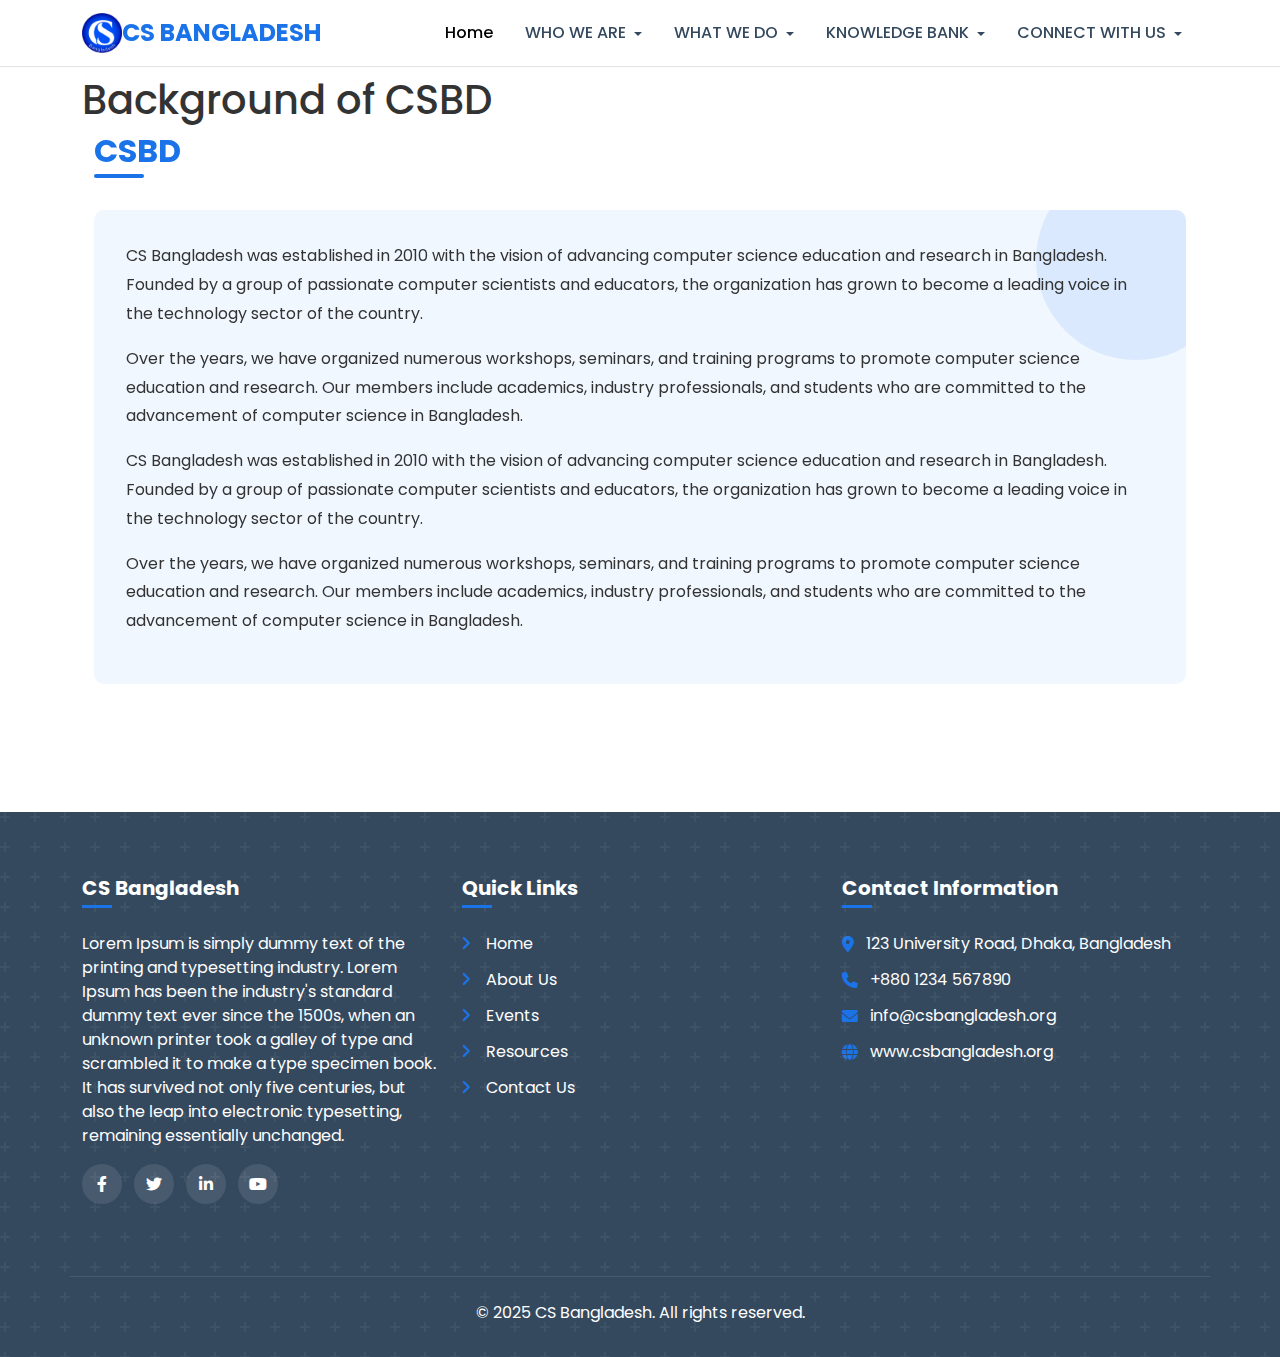
<file: about-csbd.html>
<!DOCTYPE html>
<html lang="en">

<head>
    <meta charset="UTF-8">
    <meta name="viewport" content="width=device-width, initial-scale=1.0">
    <title>CS Bangladesh</title>
    <!-- Bootstrap CSS -->
    <link href="https://cdn.jsdelivr.net/npm/bootstrap@5.3.0-alpha1/dist/css/bootstrap.min.css" rel="stylesheet">
    <!-- Font Awesome for icons -->
    <link rel="stylesheet" href="https://cdnjs.cloudflare.com/ajax/libs/font-awesome/6.0.0/css/all.min.css">
    <!-- Google Fonts -->
    <link href="https://fonts.googleapis.com/css2?family=Poppins:wght@300;400;500;600;700&display=swap"
        rel="stylesheet">
    <!-- AOS Animation Library -->
    <link href="https://unpkg.com/aos@2.3.1/dist/aos.css" rel="stylesheet">
    <!-- Custom CSS -->
    <link href="assets/css/style.css" rel="stylesheet">
</head>

<body>
    <!-- Header with Navigation -->
    <header>
        <nav class="navbar navbar-expand-lg">
            <div class="container">
                <!-- Logo -->
                <a class="navbar-brand d-flex align-items-center" href="index.html">
                    <img src="assets/images/logo.jpeg" class="img-fluid" style="max-height: 40px;" alt="Logo" />
                    <span class="logo-text d-none d-sm-inline">CS BANGLADESH</span>
                </a>

                <!-- Mobile Toggle Button -->
                <button class="navbar-toggler" type="button" data-bs-toggle="collapse" data-bs-target="#navbarNav"
                    aria-controls="navbarNav" aria-expanded="false" aria-label="Toggle navigation">
                    <span class="navbar-toggler-icon"></span>
                </button>

                <!-- Navigation Menu -->
                <div class="collapse navbar-collapse" id="navbarNav">
                    <ul class="navbar-nav ms-auto">
                        <!-- Home -->
                        <li class="nav-item">
                            <a class="nav-link active" href="/">Home</a>
                        </li>

                        <!-- Who we are Dropdown -->
                        <li class="nav-item dropdown">
                            <a class="nav-link dropdown-toggle" href="#" id="aboutDropdown" role="button"
                                data-bs-toggle="dropdown" aria-expanded="false">
                                WHO WE ARE
                            </a>
                            <ul class="dropdown-menu" aria-labelledby="aboutDropdown">
                                <li>
                                    <a class="dropdown-item d-flex justify-content-between align-items-center submenu-parent"
                                        href="#" data-has-submenu="true">
                                        About Us
                                        <i class="fas fa-chevron-right ms-2 small"></i>
                                    </a>
                                    <ul class="dropdown-menu dropdown-submenu">
                                        <li><a class="dropdown-item" href="about-csbd.html">Background of CSBD</a></li>

                                        <li><a class="dropdown-item" href="about-aim.html">Aim & Objectives</a></li>
                                        <li><a class="dropdown-item" href="about-legal-entity.html">Legal Entity</a></li>
                                        <li><a class="dropdown-item" href="about-activities.html">Some Recent Activities</a></li>
                                    </ul>
                                </li>
                                <li>
                                    <a class="dropdown-item d-flex justify-content-between align-items-center submenu-parent"
                                        href="#" data-has-submenu="true">
                                        Advisory Board
                                        <i class="fas fa-chevron-right ms-2 small"></i>
                                    </a>
                                    <ul class="dropdown-menu dropdown-submenu">
                                        <li><a class="dropdown-item" href="#">Advisor-1</a></li>
                                        <li><a class="dropdown-item" href="#">Advisor-2</a></li>
                                        <li><a class="dropdown-item" href="#">Advisor-3</a></li>
                                        <li><a class="dropdown-item" href="#">Advisor-4</a></li>
                                        <li><a class="dropdown-item" href="#">Advisor-5</a></li>
                                    </ul>
                                </li>
                                <li>
                                    <a class="dropdown-item d-flex justify-content-between align-items-center submenu-parent"
                                        href="#" data-has-submenu="true">
                                        Executive Committee
                                        <i class="fas fa-chevron-right ms-2 small"></i>
                                    </a>
                                    <ul class="dropdown-menu dropdown-submenu">
                                        <li><a class="dropdown-item" href="#">President</a></li>
                                        <li><a class="dropdown-item" href="#">Secretary General</a></li>
                                        <li><a class="dropdown-item" href="#">Treasurer</a></li>
                                    </ul>
                                </li>
                            </ul>
                        </li>

                        <!-- What we do Dropdown -->
                        <li class="nav-item dropdown">
                            <a class="nav-link dropdown-toggle" href="#" id="trainingDropdown" role="button"
                                data-bs-toggle="dropdown" aria-expanded="false">
                                WHAT WE DO
                            </a>
                            <ul class="dropdown-menu" aria-labelledby="trainingDropdown">
                                <li>
                                    <a class="dropdown-item d-flex justify-content-between align-items-center submenu-parent"
                                        href="#" data-has-submenu="true">
                                        Capacity Building
                                        <i class="fas fa-chevron-right ms-2 small"></i>
                                    </a>
                                    <ul class="dropdown-menu dropdown-submenu">
                                        <li><a class="dropdown-item" href="#">Training Unit</a></li>
                                        <li><a class="dropdown-item" href="#">Institutional Development</a></li>
                                    </ul>
                                </li>
                                <li>
                                    <a class="dropdown-item d-flex justify-content-between align-items-center submenu-parent"
                                        href="#" data-has-submenu="true">
                                        Programs
                                        <i class="fas fa-chevron-right ms-2 small"></i>
                                    </a>
                                    <ul class="dropdown-menu dropdown-submenu">
                                        <li><a class="dropdown-item" href="#">Upcoming of Event</a></li>
                                        <li><a class="dropdown-item" href="#">Join the Even</a></li>
                                        <li><a class="dropdown-item" href="#">List of Previous
                                                Events</a></li>
                                    </ul>
                                </li>
                                <li>
                                    <a class="dropdown-item d-flex justify-content-between align-items-center submenu-parent"
                                        href="#" data-has-submenu="true">
                                        Members’ Corner
                                        <i class="fas fa-chevron-right ms-2 small"></i>
                                    </a>
                                    <ul class="dropdown-menu dropdown-submenu">
                                        <li><a class="dropdown-item" href="#">List of Members </a></li>
                                        <li><a class="dropdown-item" href="#">Joining CS Bangladesh</a></li>
                                    </ul>
                                </li>

                            </ul>
                        </li>

                        <!-- Members Dropdown -->
                        <li class="nav-item dropdown">
                            <a class="nav-link dropdown-toggle" href="#" id="membersDropdown" role="button"
                                data-bs-toggle="dropdown" aria-expanded="false">
                                KNOWLEDGE BANK
                            </a>
                            <ul class="dropdown-menu" aria-labelledby="membersDropdown">
                                <li>
                                    <a class="dropdown-item d-flex justify-content-between align-items-center submenu-parent"
                                        href="#" data-has-submenu="true">
                                        Publications
                                        <i class="fas fa-chevron-right ms-2 small"></i>
                                    </a>
                                    <ul class="dropdown-menu dropdown-submenu">
                                        <li><a class="dropdown-item" href="#">Newspaper</a></li>
                                        <li><a class="dropdown-item" href="#">Booklets</a></li>
                                        <li><a class="dropdown-item" href="#">Blog</a></li>
                                        <li><a class="dropdown-item" href="#">Journal</a></li>
                                    </ul>
                                </li>
                                <li>
                                    <a class="dropdown-item d-flex justify-content-between align-items-center submenu-parent"
                                        href="#" data-has-submenu="true">
                                        Research
                                        <i class="fas fa-chevron-right ms-2 small"></i>
                                    </a>
                                    <ul class="dropdown-menu dropdown-submenu">
                                        <li><a class="dropdown-item" href="#">Research Works</a></li>
                                    </ul>
                                </li>
                                <li>
                                    <a class="dropdown-item d-flex justify-content-between align-items-center submenu-parent"
                                        href="#" data-has-submenu="true">
                                        Policy Documents
                                        <i class="fas fa-chevron-right ms-2 small"></i>
                                    </a>
                                    <ul class="dropdown-menu dropdown-submenu">
                                        <li><a class="dropdown-item" href="#">MoUs</a></li>
                                        <li><a class="dropdown-item" href="#">All Policy
                                                Documents</a></li>
                                    </ul>
                                </li>
                                <li>
                                    <a class="dropdown-item d-flex justify-content-between align-items-center submenu-parent"
                                        href="#" data-has-submenu="true">
                                        Resource Center
                                        <i class="fas fa-chevron-right ms-2 small"></i>
                                    </a>
                                    <ul class="dropdown-menu dropdown-submenu">
                                        <li><a class="dropdown-item" href="#">Interview</a></li>
                                        <li><a class="dropdown-item" href="#">Internship Report</a></li>
                                    </ul>
                                </li>
                            </ul>
                        </li>

                        <!-- Connect with us Dropdown -->
                        <li class="nav-item dropdown">
                            <a class="nav-link dropdown-toggle" href="#" id="resourcesDropdown" role="button"
                                data-bs-toggle="dropdown" aria-expanded="false">
                                CONNECT WITH US
                            </a>
                            <ul class="dropdown-menu" aria-labelledby="resourcesDropdown">

                                <li>
                                    <a class="dropdown-item d-flex justify-content-between align-items-center submenu-parent"
                                        href="#" data-has-submenu="true">
                                        Notice Board
                                        <i class="fas fa-chevron-right ms-2 small"></i>
                                    </a>
                                    <ul class="dropdown-menu dropdown-submenu">
                                        <li><a class="dropdown-item" href="#">Recent Notice</a></li>
                                        <li><a class="dropdown-item" href="#">Previous Notices</a></li>
                                        <li><a class="dropdown-item" href="#">FAQ</a></li>
                                    </ul>
                                </li>

                                <li>
                                    <a class="dropdown-item d-flex justify-content-between align-items-center submenu-parent"
                                        href="#" data-has-submenu="true">
                                        Contact
                                        <i class="fas fa-chevron-right ms-2 small"></i>
                                    </a>
                                    <ul class="dropdown-menu dropdown-submenu">
                                        <li><a class="dropdown-item" href="#">Address</a></li>
                                    </ul>
                                </li>

                                <li>
                                    <a class="dropdown-item d-flex justify-content-between align-items-center submenu-parent"
                                        href="#" data-has-submenu="true">
                                        Important Links
                                        <i class="fas fa-chevron-right ms-2 small"></i>
                                    </a>
                                    <ul class="dropdown-menu dropdown-submenu">
                                        <li><a class="dropdown-item" href="#">ICSB</a></li>
                                        <li><a class="dropdown-item" href="#">ICAB</a></li>
                                        <li><a class="dropdown-item" href="#">ICMAB</a></li>
                                        <li><a class="dropdown-item" href="#">RJSC&Fs</a></li>
                                        <li><a class="dropdown-item" href="#">BSEC</a></li>
                                        <li><a class="dropdown-item" href="#">DSE</a></li>
                                    </ul>
                                </li>
                            </ul>
                        </li>
                    </ul>
                </div>
            </div>
        </nav>
    </header>

    <!-- Hero Section -->
    <section class="page-banner">
        <div class="container">
            <div class="row align-items-center">
                <h1>Background of CSBD</h1>
            </div>
        </div>
    </section>

    <!-- Main Content -->
    <main class="container main-container">
        <!-- Short History Section -->
        <section class="mb-5">
            <div class="container">
                <div class="row">
                    <div class="col-12 mb-4">
                        <h2 class="section-title" data-aos="fade-up" data-aos-delay="100">CSBD</h2>
                    </div>
                </div>
                <div class="history-section" data-aos="fade-up" data-aos-delay="200">
                    <div class="row g-0">
                        <div class="col-lg-12">
                            <div class="history-content">
                                <p>CS Bangladesh was established in 2010 with the vision of advancing computer science
                                    education and research in Bangladesh. Founded by a group of passionate computer
                                    scientists and educators, the organization has grown to become a leading voice in
                                    the technology sector of the country.</p>
                                <p>Over the years, we have organized numerous workshops, seminars, and training programs
                                    to promote computer science education and research. Our members include academics,
                                    industry professionals, and students who are committed to the advancement of
                                    computer science in Bangladesh.</p>
                                <p>CS Bangladesh was established in 2010 with the vision of advancing computer science
                                    education and research in Bangladesh. Founded by a group of passionate computer
                                    scientists and educators, the organization has grown to become a leading voice in
                                    the technology sector of the country.</p>
                                <p>Over the years, we have organized numerous workshops, seminars, and training programs
                                    to promote computer science education and research. Our members include academics,
                                    industry professionals, and students who are committed to the advancement of
                                    computer science in Bangladesh.</p>
                            </div>
                        </div>
                    </div>
                </div>
            </div>
        </section>
    </main>

    <!-- Footer -->
    <footer>
        <div class="container">
            <div class="row">
                <div class="col-lg-4 mb-4">
                    <h5 class="footer-title">CS Bangladesh</h5>
                    <p>Lorem Ipsum is simply dummy text of the printing and typesetting industry. Lorem Ipsum has been
                        the industry's standard dummy text ever since the 1500s, when an unknown printer took a galley
                        of type and scrambled it to make a type specimen book. It has survived not only five centuries,
                        but also the leap into electronic typesetting, remaining essentially unchanged.</p>
                    <div class="social-icons">
                        <a href="#"><i class="fab fa-facebook-f"></i></a>
                        <a href="#"><i class="fab fa-twitter"></i></a>
                        <a href="#"><i class="fab fa-linkedin-in"></i></a>
                        <a href="#"><i class="fab fa-youtube"></i></a>
                    </div>
                </div>
                <div class="col-lg-4 mb-4">
                    <h5 class="footer-title">Quick Links</h5>
                    <ul class="list-unstyled">
                        <li><a href="#"><i class="fas fa-angle-right"></i> Home</a></li>
                        <li><a href="#"><i class="fas fa-angle-right"></i> About Us</a></li>
                        <li><a href="#"><i class="fas fa-angle-right"></i> Events</a></li>
                        <li><a href="#"><i class="fas fa-angle-right"></i> Resources</a></li>
                        <li><a href="#"><i class="fas fa-angle-right"></i> Contact Us</a></li>
                    </ul>
                </div>
                <div class="col-lg-4 mb-4">
                    <h5 class="footer-title">Contact Information</h5>
                    <ul class="list-unstyled">
                        <li><i class="fas fa-map-marker-alt"></i> 123 University Road, Dhaka, Bangladesh</li>
                        <li><i class="fas fa-phone"></i> +880 1234 567890</li>
                        <li><i class="fas fa-envelope"></i> info@csbangladesh.org</li>
                        <li><i class="fas fa-globe"></i> www.csbangladesh.org</li>
                    </ul>
                </div>
            </div>
            <div class="row footer-bottom">
                <div class="col-12 text-center">
                    <p class="mb-0">&copy; 2025 CS Bangladesh. All rights reserved.</p>
                </div>
            </div>
        </div>
    </footer>

    <!-- AOS Animation Library -->
    <script src="https://unpkg.com/aos@2.3.1/dist/aos.js"></script>
    <!-- jQuery -->
    <script src="https://code.jquery.com/jquery-3.6.0.min.js"></script>
    <!-- Bootstrap Bundle with Popper -->
    <script src="https://cdn.jsdelivr.net/npm/bootstrap@5.3.0-alpha1/dist/js/bootstrap.bundle.min.js"></script>

    <!-- Custom JavaScript -->
    <script src="assets/js/script.js"></script>
</body>

</html>
</file>
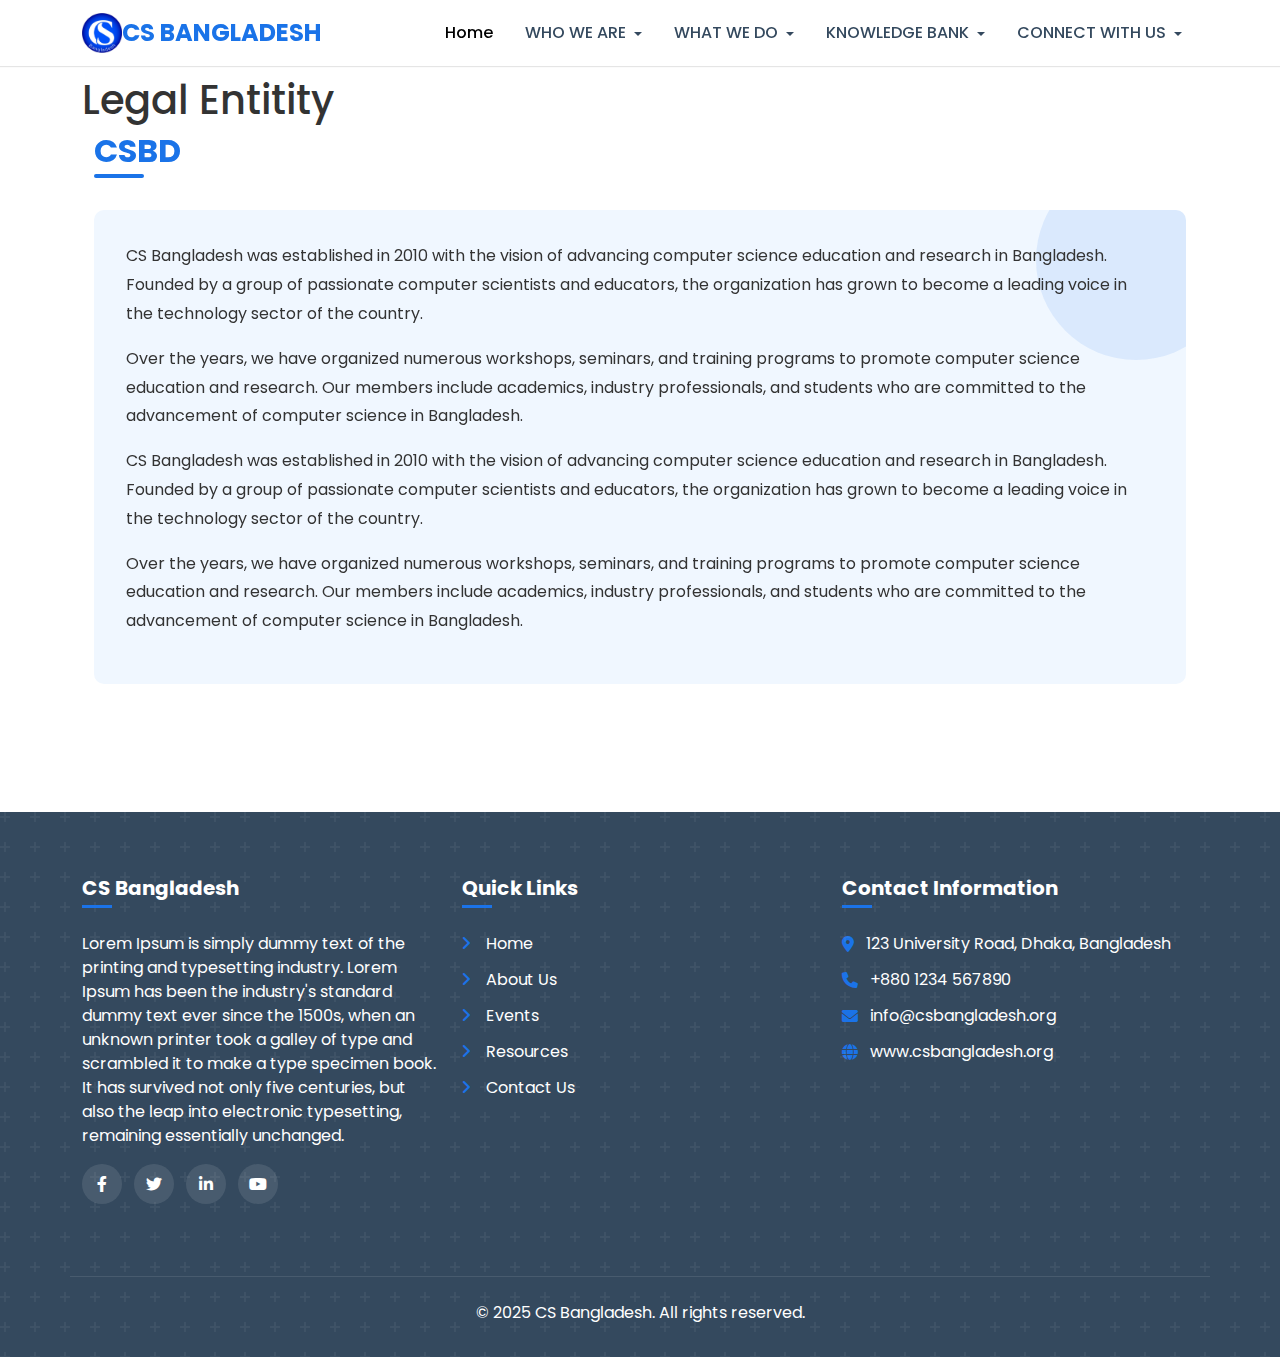
<file: about-legal-entity.html>
<!DOCTYPE html>
<html lang="en">

<head>
    <meta charset="UTF-8">
    <meta name="viewport" content="width=device-width, initial-scale=1.0">
    <title>CS Bangladesh</title>
    <!-- Bootstrap CSS -->
    <link href="https://cdn.jsdelivr.net/npm/bootstrap@5.3.0-alpha1/dist/css/bootstrap.min.css" rel="stylesheet">
    <!-- Font Awesome for icons -->
    <link rel="stylesheet" href="https://cdnjs.cloudflare.com/ajax/libs/font-awesome/6.0.0/css/all.min.css">
    <!-- Google Fonts -->
    <link href="https://fonts.googleapis.com/css2?family=Poppins:wght@300;400;500;600;700&display=swap"
        rel="stylesheet">
    <!-- AOS Animation Library -->
    <link href="https://unpkg.com/aos@2.3.1/dist/aos.css" rel="stylesheet">
    <!-- Custom CSS -->
    <link href="assets/css/style.css" rel="stylesheet">
</head>

<body>
    <!-- Header with Navigation -->
    <header>
        <nav class="navbar navbar-expand-lg">
            <div class="container">
                <!-- Logo -->
                <a class="navbar-brand d-flex align-items-center" href="index.html">
                    <img src="assets/images/logo.jpeg" class="img-fluid" style="max-height: 40px;" alt="Logo" />
                    <span class="logo-text d-none d-sm-inline">CS BANGLADESH</span>
                </a>

                <!-- Mobile Toggle Button -->
                <button class="navbar-toggler" type="button" data-bs-toggle="collapse" data-bs-target="#navbarNav"
                    aria-controls="navbarNav" aria-expanded="false" aria-label="Toggle navigation">
                    <span class="navbar-toggler-icon"></span>
                </button>

                <!-- Navigation Menu -->
                <div class="collapse navbar-collapse" id="navbarNav">
                    <ul class="navbar-nav ms-auto">
                        <!-- Home -->
                        <li class="nav-item">
                            <a class="nav-link active" href="/">Home</a>
                        </li>

                        <!-- Who we are Dropdown -->
                        <li class="nav-item dropdown">
                            <a class="nav-link dropdown-toggle" href="#" id="aboutDropdown" role="button"
                                data-bs-toggle="dropdown" aria-expanded="false">
                                WHO WE ARE
                            </a>
                            <ul class="dropdown-menu" aria-labelledby="aboutDropdown">
                                <li>
                                    <a class="dropdown-item d-flex justify-content-between align-items-center submenu-parent"
                                        href="#" data-has-submenu="true">
                                        About Us
                                        <i class="fas fa-chevron-right ms-2 small"></i>
                                    </a>
                                    <ul class="dropdown-menu dropdown-submenu">
                                        <li><a class="dropdown-item" href="about-csbd.html">Background of CSBD</a></li>

                                        <li><a class="dropdown-item" href="about-aim.html">Aim & Objectives</a></li>
                                        <li><a class="dropdown-item" href="about-legal-entity.html">Legal Entity</a></li>
                                        <li><a class="dropdown-item" href="about-activities.html">Some Recent Activities</a></li>
                                    </ul>
                                </li>
                                <li>
                                    <a class="dropdown-item d-flex justify-content-between align-items-center submenu-parent"
                                        href="#" data-has-submenu="true">
                                        Advisory Board
                                        <i class="fas fa-chevron-right ms-2 small"></i>
                                    </a>
                                    <ul class="dropdown-menu dropdown-submenu">
                                        <li><a class="dropdown-item" href="#">Advisor-1</a></li>
                                        <li><a class="dropdown-item" href="#">Advisor-2</a></li>
                                        <li><a class="dropdown-item" href="#">Advisor-3</a></li>
                                        <li><a class="dropdown-item" href="#">Advisor-4</a></li>
                                        <li><a class="dropdown-item" href="#">Advisor-5</a></li>
                                    </ul>
                                </li>
                                <li>
                                    <a class="dropdown-item d-flex justify-content-between align-items-center submenu-parent"
                                        href="#" data-has-submenu="true">
                                        Executive Committee
                                        <i class="fas fa-chevron-right ms-2 small"></i>
                                    </a>
                                    <ul class="dropdown-menu dropdown-submenu">
                                        <li><a class="dropdown-item" href="#">President</a></li>
                                        <li><a class="dropdown-item" href="#">Secretary General</a></li>
                                        <li><a class="dropdown-item" href="#">Treasurer</a></li>
                                    </ul>
                                </li>
                            </ul>
                        </li>

                        <!-- What we do Dropdown -->
                        <li class="nav-item dropdown">
                            <a class="nav-link dropdown-toggle" href="#" id="trainingDropdown" role="button"
                                data-bs-toggle="dropdown" aria-expanded="false">
                                WHAT WE DO
                            </a>
                            <ul class="dropdown-menu" aria-labelledby="trainingDropdown">
                                <li>
                                    <a class="dropdown-item d-flex justify-content-between align-items-center submenu-parent"
                                        href="#" data-has-submenu="true">
                                        Capacity Building
                                        <i class="fas fa-chevron-right ms-2 small"></i>
                                    </a>
                                    <ul class="dropdown-menu dropdown-submenu">
                                        <li><a class="dropdown-item" href="#">Training Unit</a></li>
                                        <li><a class="dropdown-item" href="#">Institutional Development</a></li>
                                    </ul>
                                </li>
                                <li>
                                    <a class="dropdown-item d-flex justify-content-between align-items-center submenu-parent"
                                        href="#" data-has-submenu="true">
                                        Programs
                                        <i class="fas fa-chevron-right ms-2 small"></i>
                                    </a>
                                    <ul class="dropdown-menu dropdown-submenu">
                                        <li><a class="dropdown-item" href="#">Upcoming of Event</a></li>
                                        <li><a class="dropdown-item" href="#">Join the Even</a></li>
                                        <li><a class="dropdown-item" href="#">List of Previous
                                                Events</a></li>
                                    </ul>
                                </li>
                                <li>
                                    <a class="dropdown-item d-flex justify-content-between align-items-center submenu-parent"
                                        href="#" data-has-submenu="true">
                                        Members’ Corner
                                        <i class="fas fa-chevron-right ms-2 small"></i>
                                    </a>
                                    <ul class="dropdown-menu dropdown-submenu">
                                        <li><a class="dropdown-item" href="#">List of Members </a></li>
                                        <li><a class="dropdown-item" href="#">Joining CS Bangladesh</a></li>
                                    </ul>
                                </li>

                            </ul>
                        </li>

                        <!-- Members Dropdown -->
                        <li class="nav-item dropdown">
                            <a class="nav-link dropdown-toggle" href="#" id="membersDropdown" role="button"
                                data-bs-toggle="dropdown" aria-expanded="false">
                                KNOWLEDGE BANK
                            </a>
                            <ul class="dropdown-menu" aria-labelledby="membersDropdown">
                                <li>
                                    <a class="dropdown-item d-flex justify-content-between align-items-center submenu-parent"
                                        href="#" data-has-submenu="true">
                                        Publications
                                        <i class="fas fa-chevron-right ms-2 small"></i>
                                    </a>
                                    <ul class="dropdown-menu dropdown-submenu">
                                        <li><a class="dropdown-item" href="#">Newspaper</a></li>
                                        <li><a class="dropdown-item" href="#">Booklets</a></li>
                                        <li><a class="dropdown-item" href="#">Blog</a></li>
                                        <li><a class="dropdown-item" href="#">Journal</a></li>
                                    </ul>
                                </li>
                                <li>
                                    <a class="dropdown-item d-flex justify-content-between align-items-center submenu-parent"
                                        href="#" data-has-submenu="true">
                                        Research
                                        <i class="fas fa-chevron-right ms-2 small"></i>
                                    </a>
                                    <ul class="dropdown-menu dropdown-submenu">
                                        <li><a class="dropdown-item" href="#">Research Works</a></li>
                                    </ul>
                                </li>
                                <li>
                                    <a class="dropdown-item d-flex justify-content-between align-items-center submenu-parent"
                                        href="#" data-has-submenu="true">
                                        Policy Documents
                                        <i class="fas fa-chevron-right ms-2 small"></i>
                                    </a>
                                    <ul class="dropdown-menu dropdown-submenu">
                                        <li><a class="dropdown-item" href="#">MoUs</a></li>
                                        <li><a class="dropdown-item" href="#">All Policy
                                                Documents</a></li>
                                    </ul>
                                </li>
                                <li>
                                    <a class="dropdown-item d-flex justify-content-between align-items-center submenu-parent"
                                        href="#" data-has-submenu="true">
                                        Resource Center
                                        <i class="fas fa-chevron-right ms-2 small"></i>
                                    </a>
                                    <ul class="dropdown-menu dropdown-submenu">
                                        <li><a class="dropdown-item" href="#">Interview</a></li>
                                        <li><a class="dropdown-item" href="#">Internship Report</a></li>
                                    </ul>
                                </li>
                            </ul>
                        </li>

                        <!-- Connect with us Dropdown -->
                        <li class="nav-item dropdown">
                            <a class="nav-link dropdown-toggle" href="#" id="resourcesDropdown" role="button"
                                data-bs-toggle="dropdown" aria-expanded="false">
                                CONNECT WITH US
                            </a>
                            <ul class="dropdown-menu" aria-labelledby="resourcesDropdown">

                                <li>
                                    <a class="dropdown-item d-flex justify-content-between align-items-center submenu-parent"
                                        href="#" data-has-submenu="true">
                                        Notice Board
                                        <i class="fas fa-chevron-right ms-2 small"></i>
                                    </a>
                                    <ul class="dropdown-menu dropdown-submenu">
                                        <li><a class="dropdown-item" href="#">Recent Notice</a></li>
                                        <li><a class="dropdown-item" href="#">Previous Notices</a></li>
                                        <li><a class="dropdown-item" href="#">FAQ</a></li>
                                    </ul>
                                </li>

                                <li>
                                    <a class="dropdown-item d-flex justify-content-between align-items-center submenu-parent"
                                        href="#" data-has-submenu="true">
                                        Contact
                                        <i class="fas fa-chevron-right ms-2 small"></i>
                                    </a>
                                    <ul class="dropdown-menu dropdown-submenu">
                                        <li><a class="dropdown-item" href="#">Address</a></li>
                                    </ul>
                                </li>

                                <li>
                                    <a class="dropdown-item d-flex justify-content-between align-items-center submenu-parent"
                                        href="#" data-has-submenu="true">
                                        Important Links
                                        <i class="fas fa-chevron-right ms-2 small"></i>
                                    </a>
                                    <ul class="dropdown-menu dropdown-submenu">
                                        <li><a class="dropdown-item" href="#">ICSB</a></li>
                                        <li><a class="dropdown-item" href="#">ICAB</a></li>
                                        <li><a class="dropdown-item" href="#">ICMAB</a></li>
                                        <li><a class="dropdown-item" href="#">RJSC&Fs</a></li>
                                        <li><a class="dropdown-item" href="#">BSEC</a></li>
                                        <li><a class="dropdown-item" href="#">DSE</a></li>
                                    </ul>
                                </li>
                            </ul>
                        </li>
                    </ul>
                </div>
            </div>
        </nav>
    </header>

    <!-- Hero Section -->
    <section class="page-banner">
        <div class="container">
            <div class="row align-items-center">
                <h1>Legal Entitity</h1>
            </div>
        </div>
    </section>

    <!-- Main Content -->
    <main class="container main-container">
        <!-- Short History Section -->
        <section class="mb-5">
            <div class="container">
                <div class="row">
                    <div class="col-12 mb-4">
                        <h2 class="section-title" data-aos="fade-up" data-aos-delay="100">CSBD</h2>
                    </div>
                </div>
                <div class="history-section" data-aos="fade-up" data-aos-delay="200">
                    <div class="row g-0">
                        <div class="col-lg-12">
                            <div class="history-content">
                                <p>CS Bangladesh was established in 2010 with the vision of advancing computer science
                                    education and research in Bangladesh. Founded by a group of passionate computer
                                    scientists and educators, the organization has grown to become a leading voice in
                                    the technology sector of the country.</p>
                                <p>Over the years, we have organized numerous workshops, seminars, and training programs
                                    to promote computer science education and research. Our members include academics,
                                    industry professionals, and students who are committed to the advancement of
                                    computer science in Bangladesh.</p>
                                <p>CS Bangladesh was established in 2010 with the vision of advancing computer science
                                    education and research in Bangladesh. Founded by a group of passionate computer
                                    scientists and educators, the organization has grown to become a leading voice in
                                    the technology sector of the country.</p>
                                <p>Over the years, we have organized numerous workshops, seminars, and training programs
                                    to promote computer science education and research. Our members include academics,
                                    industry professionals, and students who are committed to the advancement of
                                    computer science in Bangladesh.</p>
                            </div>
                        </div>
                    </div>
                </div>
            </div>
        </section>
    </main>

    <!-- Footer -->
    <footer>
        <div class="container">
            <div class="row">
                <div class="col-lg-4 mb-4">
                    <h5 class="footer-title">CS Bangladesh</h5>
                    <p>Lorem Ipsum is simply dummy text of the printing and typesetting industry. Lorem Ipsum has been
                        the industry's standard dummy text ever since the 1500s, when an unknown printer took a galley
                        of type and scrambled it to make a type specimen book. It has survived not only five centuries,
                        but also the leap into electronic typesetting, remaining essentially unchanged.</p>
                    <div class="social-icons">
                        <a href="#"><i class="fab fa-facebook-f"></i></a>
                        <a href="#"><i class="fab fa-twitter"></i></a>
                        <a href="#"><i class="fab fa-linkedin-in"></i></a>
                        <a href="#"><i class="fab fa-youtube"></i></a>
                    </div>
                </div>
                <div class="col-lg-4 mb-4">
                    <h5 class="footer-title">Quick Links</h5>
                    <ul class="list-unstyled">
                        <li><a href="#"><i class="fas fa-angle-right"></i> Home</a></li>
                        <li><a href="#"><i class="fas fa-angle-right"></i> About Us</a></li>
                        <li><a href="#"><i class="fas fa-angle-right"></i> Events</a></li>
                        <li><a href="#"><i class="fas fa-angle-right"></i> Resources</a></li>
                        <li><a href="#"><i class="fas fa-angle-right"></i> Contact Us</a></li>
                    </ul>
                </div>
                <div class="col-lg-4 mb-4">
                    <h5 class="footer-title">Contact Information</h5>
                    <ul class="list-unstyled">
                        <li><i class="fas fa-map-marker-alt"></i> 123 University Road, Dhaka, Bangladesh</li>
                        <li><i class="fas fa-phone"></i> +880 1234 567890</li>
                        <li><i class="fas fa-envelope"></i> info@csbangladesh.org</li>
                        <li><i class="fas fa-globe"></i> www.csbangladesh.org</li>
                    </ul>
                </div>
            </div>
            <div class="row footer-bottom">
                <div class="col-12 text-center">
                    <p class="mb-0">&copy; 2025 CS Bangladesh. All rights reserved.</p>
                </div>
            </div>
        </div>
    </footer>

    <!-- AOS Animation Library -->
    <script src="https://unpkg.com/aos@2.3.1/dist/aos.js"></script>
    <!-- jQuery -->
    <script src="https://code.jquery.com/jquery-3.6.0.min.js"></script>
    <!-- Bootstrap Bundle with Popper -->
    <script src="https://cdn.jsdelivr.net/npm/bootstrap@5.3.0-alpha1/dist/js/bootstrap.bundle.min.js"></script>

    <!-- Custom JavaScript -->
    <script src="assets/js/script.js"></script>
</body>

</html>
</file>
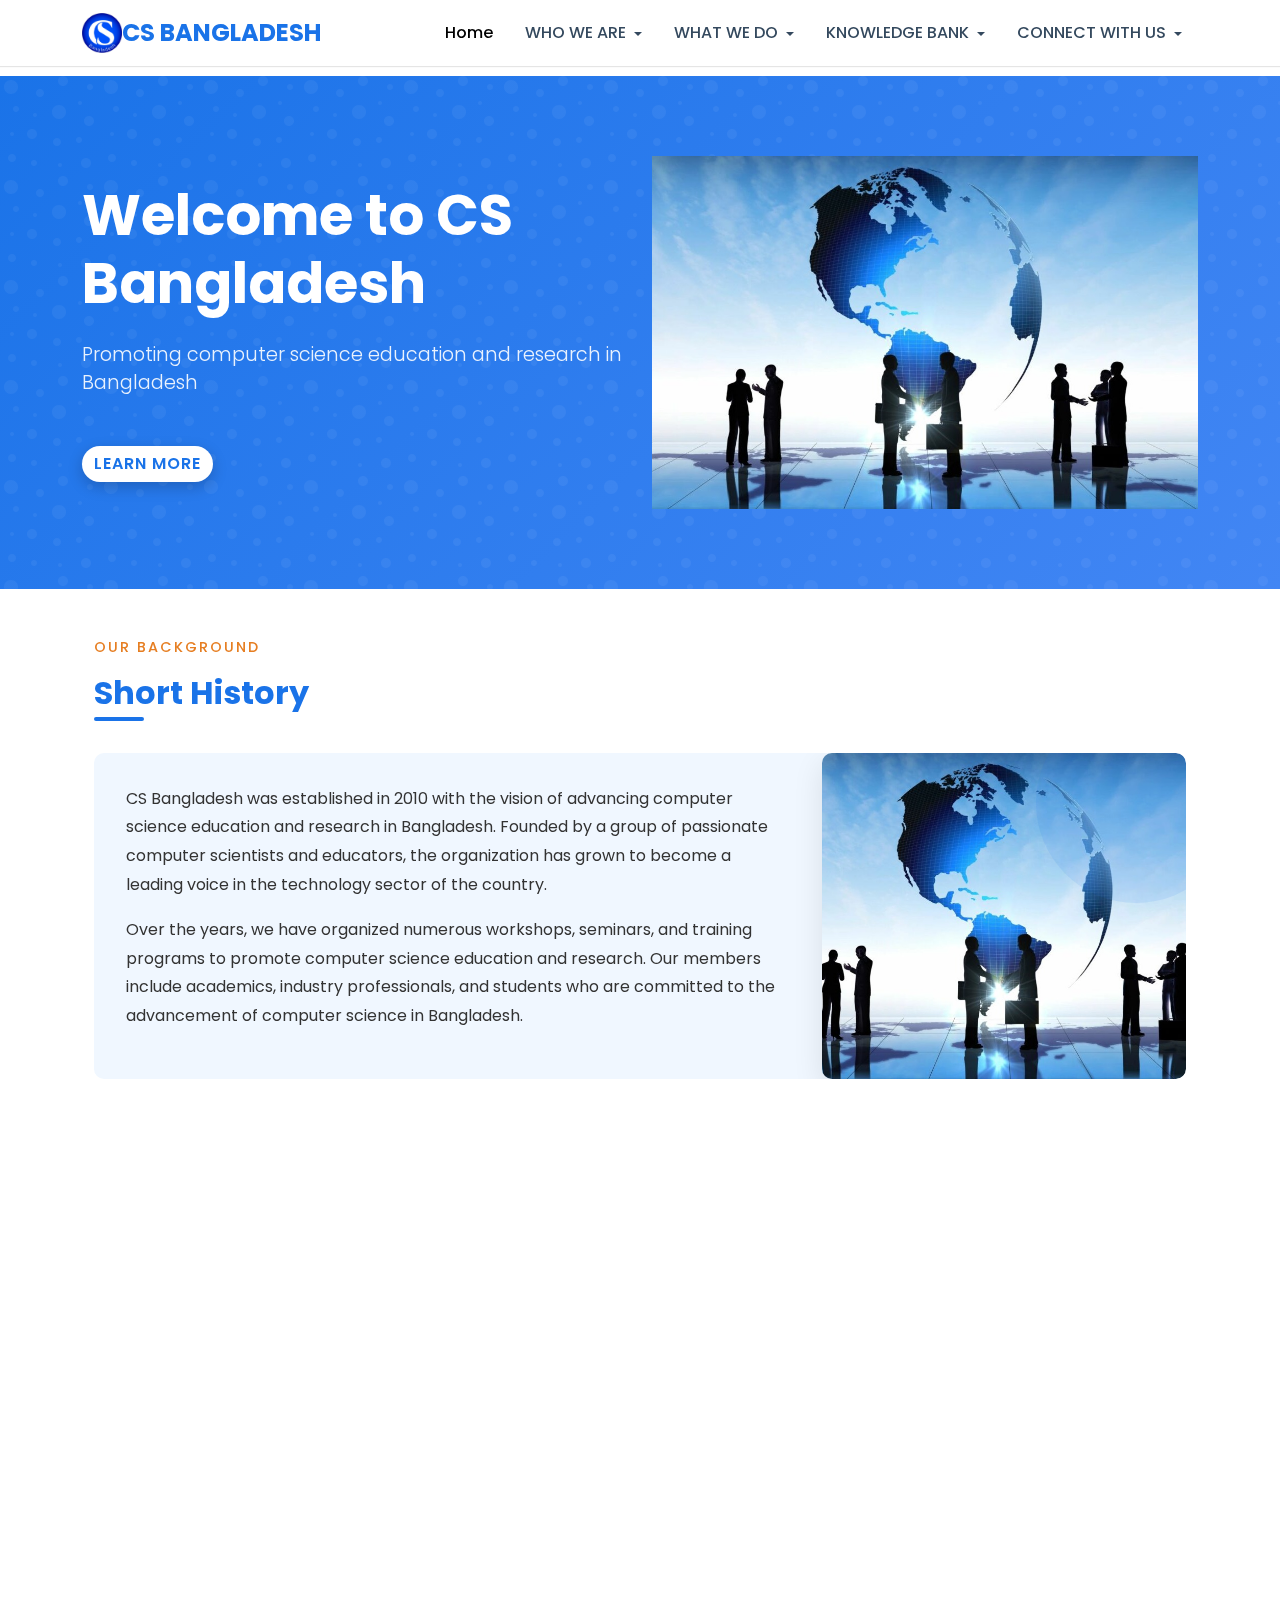
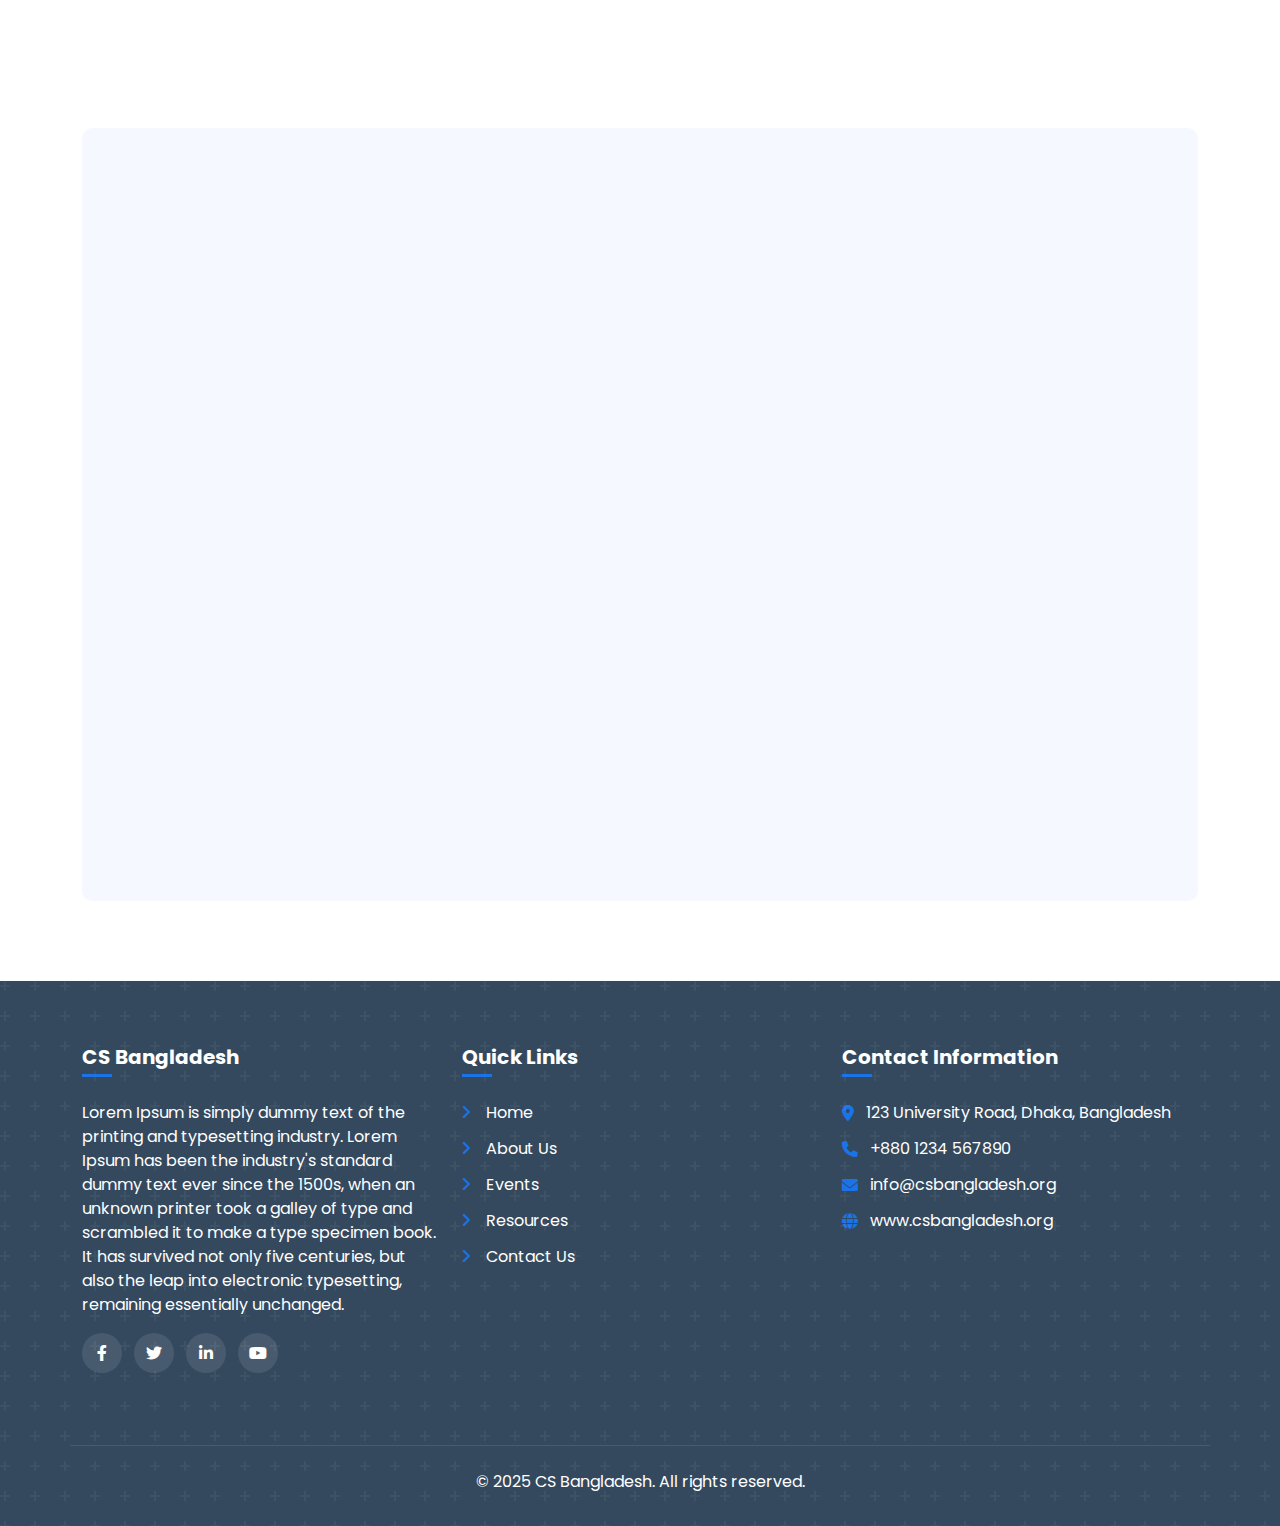
<file: advisor.html>
<!DOCTYPE html>
<html lang="en">

<head>
    <meta charset="UTF-8">
    <meta name="viewport" content="width=device-width, initial-scale=1.0">
    <title>CS Bangladesh</title>
    <!-- Bootstrap CSS -->
    <link href="https://cdn.jsdelivr.net/npm/bootstrap@5.3.0-alpha1/dist/css/bootstrap.min.css" rel="stylesheet">
    <!-- Font Awesome for icons -->
    <link rel="stylesheet" href="https://cdnjs.cloudflare.com/ajax/libs/font-awesome/6.0.0/css/all.min.css">
    <!-- Google Fonts -->
    <link href="https://fonts.googleapis.com/css2?family=Poppins:wght@300;400;500;600;700&display=swap"
        rel="stylesheet">
    <!-- AOS Animation Library -->
    <link href="https://unpkg.com/aos@2.3.1/dist/aos.css" rel="stylesheet">
    <!-- Custom CSS -->
    <link href="assets/css/style.css" rel="stylesheet">
</head>

<body>
    <!-- Header with Navigation -->
    <header>
        <nav class="navbar navbar-expand-lg">
            <div class="container">
                <!-- Logo -->
                <a class="navbar-brand d-flex align-items-center" href="index.html">
                    <img src="assets/images/logo.jpeg" class="img-fluid" style="max-height: 40px;" alt="Logo" />
                    <span class="logo-text d-none d-sm-inline">CS BANGLADESH</span>
                </a>

                <!-- Mobile Toggle Button -->
                <button class="navbar-toggler" type="button" data-bs-toggle="collapse" data-bs-target="#navbarNav"
                    aria-controls="navbarNav" aria-expanded="false" aria-label="Toggle navigation">
                    <span class="navbar-toggler-icon"></span>
                </button>

                <!-- Navigation Menu -->
                <div class="collapse navbar-collapse" id="navbarNav">
                    <ul class="navbar-nav ms-auto">
                        <!-- Home -->
                        <li class="nav-item">
                            <a class="nav-link active" href="/">Home</a>
                        </li>

                        <!-- Who we are Dropdown -->
                        <li class="nav-item dropdown">
                            <a class="nav-link dropdown-toggle" href="#" id="aboutDropdown" role="button"
                                data-bs-toggle="dropdown" aria-expanded="false">
                                WHO WE ARE
                            </a>
                            <ul class="dropdown-menu" aria-labelledby="aboutDropdown">
                                <li>
                                    <a class="dropdown-item d-flex justify-content-between align-items-center submenu-parent"
                                        href="#" data-has-submenu="true">
                                        About Us
                                        <i class="fas fa-chevron-right ms-2 small"></i>
                                    </a>
                                    <ul class="dropdown-menu dropdown-submenu">
                                        <li><a class="dropdown-item" href="about-csbd.html">Background of CSBD</a></li>

                                        <li><a class="dropdown-item" href="about-aim.html">Aim & Objectives</a></li>
                                        <li><a class="dropdown-item" href="about-legal-entity.html">Legal Entity</a></li>
                                        <li><a class="dropdown-item" href="about-activities.html">Some Recent Activities</a></li>
                                    </ul>
                                </li>
                                <li>
                                    <a class="dropdown-item d-flex justify-content-between align-items-center submenu-parent"
                                        href="#" data-has-submenu="true">
                                        Advisory Board
                                        <i class="fas fa-chevron-right ms-2 small"></i>
                                    </a>
                                    <ul class="dropdown-menu dropdown-submenu">
                                        <li><a class="dropdown-item" href="#">Advisor-1</a></li>
                                        <li><a class="dropdown-item" href="#">Advisor-2</a></li>
                                        <li><a class="dropdown-item" href="#">Advisor-3</a></li>
                                        <li><a class="dropdown-item" href="#">Advisor-4</a></li>
                                        <li><a class="dropdown-item" href="#">Advisor-5</a></li>
                                    </ul>
                                </li>
                                <li>
                                    <a class="dropdown-item d-flex justify-content-between align-items-center submenu-parent"
                                        href="#" data-has-submenu="true">
                                        Executive Committee
                                        <i class="fas fa-chevron-right ms-2 small"></i>
                                    </a>
                                    <ul class="dropdown-menu dropdown-submenu">
                                        <li><a class="dropdown-item" href="#">President</a></li>
                                        <li><a class="dropdown-item" href="#">Secretary General</a></li>
                                        <li><a class="dropdown-item" href="#">Treasurer</a></li>
                                    </ul>
                                </li>
                            </ul>
                        </li>

                        <!-- What we do Dropdown -->
                        <li class="nav-item dropdown">
                            <a class="nav-link dropdown-toggle" href="#" id="trainingDropdown" role="button"
                                data-bs-toggle="dropdown" aria-expanded="false">
                                WHAT WE DO
                            </a>
                            <ul class="dropdown-menu" aria-labelledby="trainingDropdown">
                                <li>
                                    <a class="dropdown-item d-flex justify-content-between align-items-center submenu-parent"
                                        href="#" data-has-submenu="true">
                                        Capacity Building
                                        <i class="fas fa-chevron-right ms-2 small"></i>
                                    </a>
                                    <ul class="dropdown-menu dropdown-submenu">
                                        <li><a class="dropdown-item" href="#">Training Unit</a></li>
                                        <li><a class="dropdown-item" href="#">Institutional Development</a></li>
                                    </ul>
                                </li>
                                <li>
                                    <a class="dropdown-item d-flex justify-content-between align-items-center submenu-parent"
                                        href="#" data-has-submenu="true">
                                        Programs
                                        <i class="fas fa-chevron-right ms-2 small"></i>
                                    </a>
                                    <ul class="dropdown-menu dropdown-submenu">
                                        <li><a class="dropdown-item" href="#">Upcoming of Event</a></li>
                                        <li><a class="dropdown-item" href="#">Join the Even</a></li>
                                        <li><a class="dropdown-item" href="#">List of Previous
                                                Events</a></li>
                                    </ul>
                                </li>
                                <li>
                                    <a class="dropdown-item d-flex justify-content-between align-items-center submenu-parent"
                                        href="#" data-has-submenu="true">
                                        Members’ Corner
                                        <i class="fas fa-chevron-right ms-2 small"></i>
                                    </a>
                                    <ul class="dropdown-menu dropdown-submenu">
                                        <li><a class="dropdown-item" href="#">List of Members </a></li>
                                        <li><a class="dropdown-item" href="#">Joining CS Bangladesh</a></li>
                                    </ul>
                                </li>

                            </ul>
                        </li>

                        <!-- Members Dropdown -->
                        <li class="nav-item dropdown">
                            <a class="nav-link dropdown-toggle" href="#" id="membersDropdown" role="button"
                                data-bs-toggle="dropdown" aria-expanded="false">
                                KNOWLEDGE BANK
                            </a>
                            <ul class="dropdown-menu" aria-labelledby="membersDropdown">
                                <li>
                                    <a class="dropdown-item d-flex justify-content-between align-items-center submenu-parent"
                                        href="#" data-has-submenu="true">
                                        Publications
                                        <i class="fas fa-chevron-right ms-2 small"></i>
                                    </a>
                                    <ul class="dropdown-menu dropdown-submenu">
                                        <li><a class="dropdown-item" href="#">Newspaper</a></li>
                                        <li><a class="dropdown-item" href="#">Booklets</a></li>
                                        <li><a class="dropdown-item" href="#">Blog</a></li>
                                        <li><a class="dropdown-item" href="#">Journal</a></li>
                                    </ul>
                                </li>
                                <li>
                                    <a class="dropdown-item d-flex justify-content-between align-items-center submenu-parent"
                                        href="#" data-has-submenu="true">
                                        Research
                                        <i class="fas fa-chevron-right ms-2 small"></i>
                                    </a>
                                    <ul class="dropdown-menu dropdown-submenu">
                                        <li><a class="dropdown-item" href="#">Research Works</a></li>
                                    </ul>
                                </li>
                                <li>
                                    <a class="dropdown-item d-flex justify-content-between align-items-center submenu-parent"
                                        href="#" data-has-submenu="true">
                                        Policy Documents
                                        <i class="fas fa-chevron-right ms-2 small"></i>
                                    </a>
                                    <ul class="dropdown-menu dropdown-submenu">
                                        <li><a class="dropdown-item" href="#">MoUs</a></li>
                                        <li><a class="dropdown-item" href="#">All Policy
                                                Documents</a></li>
                                    </ul>
                                </li>
                                <li>
                                    <a class="dropdown-item d-flex justify-content-between align-items-center submenu-parent"
                                        href="#" data-has-submenu="true">
                                        Resource Center
                                        <i class="fas fa-chevron-right ms-2 small"></i>
                                    </a>
                                    <ul class="dropdown-menu dropdown-submenu">
                                        <li><a class="dropdown-item" href="#">Interview</a></li>
                                        <li><a class="dropdown-item" href="#">Internship Report</a></li>
                                    </ul>
                                </li>
                            </ul>
                        </li>

                        <!-- Connect with us Dropdown -->
                        <li class="nav-item dropdown">
                            <a class="nav-link dropdown-toggle" href="#" id="resourcesDropdown" role="button"
                                data-bs-toggle="dropdown" aria-expanded="false">
                                CONNECT WITH US
                            </a>
                            <ul class="dropdown-menu" aria-labelledby="resourcesDropdown">

                                <li>
                                    <a class="dropdown-item d-flex justify-content-between align-items-center submenu-parent"
                                        href="#" data-has-submenu="true">
                                        Notice Board
                                        <i class="fas fa-chevron-right ms-2 small"></i>
                                    </a>
                                    <ul class="dropdown-menu dropdown-submenu">
                                        <li><a class="dropdown-item" href="#">Recent Notice</a></li>
                                        <li><a class="dropdown-item" href="#">Previous Notices</a></li>
                                        <li><a class="dropdown-item" href="#">FAQ</a></li>
                                    </ul>
                                </li>

                                <li>
                                    <a class="dropdown-item d-flex justify-content-between align-items-center submenu-parent"
                                        href="#" data-has-submenu="true">
                                        Contact
                                        <i class="fas fa-chevron-right ms-2 small"></i>
                                    </a>
                                    <ul class="dropdown-menu dropdown-submenu">
                                        <li><a class="dropdown-item" href="#">Address</a></li>
                                    </ul>
                                </li>

                                <li>
                                    <a class="dropdown-item d-flex justify-content-between align-items-center submenu-parent"
                                        href="#" data-has-submenu="true">
                                        Important Links
                                        <i class="fas fa-chevron-right ms-2 small"></i>
                                    </a>
                                    <ul class="dropdown-menu dropdown-submenu">
                                        <li><a class="dropdown-item" href="#">ICSB</a></li>
                                        <li><a class="dropdown-item" href="#">ICAB</a></li>
                                        <li><a class="dropdown-item" href="#">ICMAB</a></li>
                                        <li><a class="dropdown-item" href="#">RJSC&Fs</a></li>
                                        <li><a class="dropdown-item" href="#">BSEC</a></li>
                                        <li><a class="dropdown-item" href="#">DSE</a></li>
                                    </ul>
                                </li>
                            </ul>
                        </li>
                    </ul>
                </div>
            </div>
        </nav>
    </header>

    <!-- Hero Section -->
    <section class="hero">
        <div class="container">
            <div class="row align-items-center">
                <div class="col-lg-6" data-aos="fade-right" data-aos-duration="1000">
                    <h1>Welcome to CS Bangladesh</h1>
                    <p class="lead">Promoting computer science education and research in Bangladesh</p>
                    <a href="#" class="btn btn-primary mt-3">Learn More</a>
                </div>
                <div class="col-lg-6" data-aos="fade-left" data-aos-duration="1000" data-aos-delay="300">
                    <img src="assets/images/demo.jpeg" alt="CS Bangladesh" class="img-fluid">
                </div>
            </div>
        </div>
    </section>

    <!-- Main Content -->
    <main class="container main-container">
        <!-- Short History Section -->
        <section class="mb-5">
            <div class="container">
                <div class="row">
                    <div class="col-12 mb-4">
                        <p class="section-subtitle" data-aos="fade-up">Our Background</p>
                        <h2 class="section-title" data-aos="fade-up" data-aos-delay="100">Short History</h2>
                    </div>
                </div>
                <div class="history-section" data-aos="fade-up" data-aos-delay="200">
                    <div class="row g-0">
                        <div class="col-lg-8">
                            <div class="history-content">
                                <p>CS Bangladesh was established in 2010 with the vision of advancing computer science
                                    education and research in Bangladesh. Founded by a group of passionate computer
                                    scientists and educators, the organization has grown to become a leading voice in
                                    the technology sector of the country.</p>
                                <p>Over the years, we have organized numerous workshops, seminars, and training programs
                                    to promote computer science education and research. Our members include academics,
                                    industry professionals, and students who are committed to the advancement of
                                    computer science in Bangladesh.</p>
                            </div>
                        </div>
                        <div class="col-lg-4">
                            <div class="history-image h-100">
                                <img src="assets/images/demo.jpeg?height=300&width=300" alt="CS Bangladesh History"
                                    class="img-fluid h-100 w-100" style="object-fit: cover;">
                            </div>
                        </div>
                    </div>
                </div>
            </div>
        </section>

        <!-- Aims and Objectives Section -->
        <section class="mb-5">
            <div class="container">
                <div class="row">
                    <div class="col-12 mb-4">
                        <p class="section-subtitle" data-aos="fade-up">Our Mission</p>
                        <h2 class="section-title" data-aos="fade-up" data-aos-delay="100">Aims & Objectives</h2>
                    </div>
                </div>
                <div class="row align-items-center">
                    <div class="col-lg-4 mb-4 mb-lg-0" data-aos="fade-right" data-aos-delay="200">
                        <div class="history-image">
                            <img src="assets/images/demo.jpeg" style="height: 376px;" alt="CS Bangladesh Objectives"
                                class="img-fluid rounded">
                        </div>
                    </div>
                    <div class="col-lg-8" data-aos="fade-left" data-aos-delay="300">
                        <div class="objectives-list">
                            <ul class="list-group list-group-flush">
                                <li class="list-group-item"><i class="fas fa-check-circle text-primary me-2"></i> To
                                    promote computer science education and research in Bangladesh</li>
                                <li class="list-group-item"><i class="fas fa-check-circle text-primary me-2"></i> To
                                    organize workshops, seminars, and training programs for students and professionals
                                </li>
                                <li class="list-group-item"><i class="fas fa-check-circle text-primary me-2"></i> To
                                    establish collaboration between academia and industry</li>
                                <li class="list-group-item"><i class="fas fa-check-circle text-primary me-2"></i> To
                                    provide a platform for networking and knowledge sharing among computer science
                                    professionals</li>
                                <li class="list-group-item"><i class="fas fa-check-circle text-primary me-2"></i> To
                                    advocate for policies that promote technology education and innovation</li>
                                <li class="list-group-item"><i class="fas fa-check-circle text-primary me-2"></i> To
                                    support students and young professionals in their career development</li>
                            </ul>
                        </div>
                    </div>
                </div>
            </div>
        </section>

        <!-- Recent Activities Section -->
        <section class="activities-section">
            <div class="container">
                <div class="row">
                    <div class="col-12 mb-4 text-center">
                        <p class="section-subtitle" data-aos="fade-up">What We've Been Doing</p>
                        <h2 class="section-title text-center" data-aos="fade-up" data-aos-delay="100">Recent Activities
                            Summary</h2>
                        <div class="d-flex justify-content-center">
                            <div class="section-title-underline"></div>
                        </div>
                    </div>
                </div>
                <div class="row">
                    <div class="col-lg-4 mb-4" data-aos="fade-up" data-aos-delay="200">
                        <div class="card activity-card h-100">
                            <div class="position-relative overflow-hidden">
                                <img src="assets/images/demo.jpeg" class="card-img-top" alt="Workshop">
                                <div class="activity-overlay"></div>
                            </div>
                            <div class="card-body">
                                <h5 class="card-title">AI Workshop</h5>
                                <p class="card-text">A three-day workshop on Artificial Intelligence and Machine
                                    Learning was organized at Dhaka University.</p>
                                <p class="text-muted small">May 15, 2023</p>
                            </div>
                        </div>
                    </div>
                    <div class="col-lg-4 mb-4" data-aos="fade-up" data-aos-delay="300">
                        <div class="card activity-card h-100">
                            <div class="position-relative overflow-hidden">
                                <img src="assets/images/demo.jpeg" class="card-img-top" alt="Conference">
                                <div class="activity-overlay"></div>
                            </div>
                            <div class="card-body">
                                <h5 class="card-title">Annual Conference</h5>
                                <p class="card-text">The annual conference on Computer Science and Engineering was held
                                    with participants from all over the country.</p>
                                <p class="text-muted small">April 10, 2023</p>
                            </div>
                        </div>
                    </div>
                    <div class="col-lg-4 mb-4" data-aos="fade-up" data-aos-delay="400">
                        <div class="card activity-card h-100">
                            <div class="position-relative overflow-hidden">
                                <img src="assets/images/demo.jpeg" class="card-img-top" alt="Seminar">
                                <div class="activity-overlay"></div>
                            </div>
                            <div class="card-body">
                                <h5 class="card-title">Industry Seminar</h5>
                                <p class="card-text">A seminar on "Career Opportunities in IT Industry" was organized
                                    for university students.</p>
                                <p class="text-muted small">March 5, 2023</p>
                            </div>
                        </div>
                    </div>
                </div>
                <div class="text-center mt-4" data-aos="fade-up" data-aos-delay="500">
                    <a href="#" class="btn view-more-btn">View All Activities</a>
                </div>
            </div>
        </section>
    </main>

    <!-- Footer -->
    <footer>
        <div class="container">
            <div class="row">
                <div class="col-lg-4 mb-4">
                    <h5 class="footer-title">CS Bangladesh</h5>
                    <p>Lorem Ipsum is simply dummy text of the printing and typesetting industry. Lorem Ipsum has been
                        the industry's standard dummy text ever since the 1500s, when an unknown printer took a galley
                        of type and scrambled it to make a type specimen book. It has survived not only five centuries,
                        but also the leap into electronic typesetting, remaining essentially unchanged.</p>
                    <div class="social-icons">
                        <a href="#"><i class="fab fa-facebook-f"></i></a>
                        <a href="#"><i class="fab fa-twitter"></i></a>
                        <a href="#"><i class="fab fa-linkedin-in"></i></a>
                        <a href="#"><i class="fab fa-youtube"></i></a>
                    </div>
                </div>
                <div class="col-lg-4 mb-4">
                    <h5 class="footer-title">Quick Links</h5>
                    <ul class="list-unstyled">
                        <li><a href="#"><i class="fas fa-angle-right"></i> Home</a></li>
                        <li><a href="#"><i class="fas fa-angle-right"></i> About Us</a></li>
                        <li><a href="#"><i class="fas fa-angle-right"></i> Events</a></li>
                        <li><a href="#"><i class="fas fa-angle-right"></i> Resources</a></li>
                        <li><a href="#"><i class="fas fa-angle-right"></i> Contact Us</a></li>
                    </ul>
                </div>
                <div class="col-lg-4 mb-4">
                    <h5 class="footer-title">Contact Information</h5>
                    <ul class="list-unstyled">
                        <li><i class="fas fa-map-marker-alt"></i> 123 University Road, Dhaka, Bangladesh</li>
                        <li><i class="fas fa-phone"></i> +880 1234 567890</li>
                        <li><i class="fas fa-envelope"></i> info@csbangladesh.org</li>
                        <li><i class="fas fa-globe"></i> www.csbangladesh.org</li>
                    </ul>
                </div>
            </div>
            <div class="row footer-bottom">
                <div class="col-12 text-center">
                    <p class="mb-0">&copy; 2025 CS Bangladesh. All rights reserved.</p>
                </div>
            </div>
        </div>
    </footer>

    <!-- AOS Animation Library -->
    <script src="https://unpkg.com/aos@2.3.1/dist/aos.js"></script>
    <!-- jQuery -->
    <script src="https://code.jquery.com/jquery-3.6.0.min.js"></script>
    <!-- Bootstrap Bundle with Popper -->
    <script src="https://cdn.jsdelivr.net/npm/bootstrap@5.3.0-alpha1/dist/js/bootstrap.bundle.min.js"></script>

    <!-- Custom JavaScript -->
    <script src="assets/js/script.js"></script>
</body>

</html>
</file>
<file: assets/css/style.css>
/* Custom colors and styles */
:root {
    --primary-color: #1a73e8;
    --secondary-color: #34495e;
    --accent-color: #e67e22;
    --light-color: #f8f9fa;
    --dark-color: #2c3e50;
}


body {
    font-family: 'Poppins', sans-serif;
    color: #333;
    overflow-x: hidden;
}

.main-container{
    overflow-x: hidden;
}
/* Logo styling */
.logo {
    display: flex;
    align-items: center;
}

.logo img {
    height: 50px;
    /* margin-right: 10px; */
}

.logo-text {
    font-weight: bold;
    color: var(--primary-color);
    font-size: 1.5rem;
}

/* Multi-level dropdown menu */
.dropdown-menu {
    margin: 0;
    padding: 0;
    border-radius: 0;
    border: none;
    box-shadow: 0 2px 5px rgba(0, 0, 0, 0.2);
}

.dropdown-menu li {
    position: relative;
    padding: 5px;
}



.dropdown-menu .dropdown-submenu {
    display: none;
    position: absolute;
    left: 100%;
    top: 0;
    min-width: 200px;
    background-color: white;
    box-shadow: 0 2px 5px rgba(0, 0, 0, 0.2);
}

.dropdown-menu .dropdown-submenu-left {
    right: 100%;
    left: auto;
}

.dropdown-menu>li:hover>.dropdown-submenu {
    display: block;
}

.dropdown-item:hover {
    background-color: var(--light-color);
    color: var(--primary-color);
}

.dropdown-toggle::after {
    vertical-align: middle;
}

.navbar-nav>.dropdown:hover>.dropdown-menu {
    display: block;
}

/* Add border-bottom to submenu items */
.dropdown-menu li {
    border-bottom: 1px solid #ddd;
}


/* Mobile menu fixes */
@media (max-width: 992px) {
    .dropdown-menu .dropdown-submenu {
        position: static;
        display: none;
        margin-left: 1rem;
        box-shadow: none;
        width: auto;
        min-width: auto;
    }

    .dropdown-menu .dropdown-submenu.show {
        display: block;
    }

    .dropdown-item {
        padding: 0.5rem 1rem;
    }

    .dropdown-menu>li:hover>.dropdown-submenu {
        display: none;
        /* Prevent auto-display on hover for mobile */
    }

    .dropdown-menu .dropdown-submenu-left {
        right: auto;
        left: auto;
    }

    /* Add arrow icon for items with submenus */
    .dropdown-item.d-flex {
        justify-content: space-between;
    }

    /* Indent third-level items */
    .dropdown-submenu .dropdown-item {
        padding-left: 2rem;
    }

    /* Fix for submenu hover issues */
    .dropdown-item[data-bs-toggle="dropdown-submenu"] {
        cursor: pointer;
    }

    /* Highlight active submenu toggles */
    .dropdown-item[aria-expanded="true"] {
        background-color: var(--light-color);
        color: var(--primary-color);
    }

    /* Custom mobile menu styles */
    .has-submenu {
        position: relative;
    }

    .submenu-toggle {
        position: absolute;
        right: 0;
        top: 0;
        height: 100%;
        width: 40px;
        display: flex;
        align-items: center;
        justify-content: center;
        z-index: 2;
    }

    /* Prevent dropdown from closing when clicking inside */
    .dropdown-menu.prevent-close {
        display: block;
    }
}

/* Main navigation */
.navbar {
    background-color: white;
    box-shadow: 0 1px 1px rgba(0, 0, 0, 0.1);
    padding: 0.5rem 1rem;
    position: fixed;
    top: 0;
    left: 0;
    width: 100%;
    z-index: 1000;
    transition: all 0.3s ease;
}

.navbar-nav>.dropdown:hover>.dropdown-menu {
    display: block;
}

/* Add padding to body to prevent content from hiding behind fixed navbar */
body {
    padding-top: 76px;
    /* Adjust based on your navbar height */
    font-family: 'Poppins', sans-serif;
    color: #333;
}

/* Navbar scroll effect */
.navbar.scrolled {
    padding: 0.3rem 1rem;
    box-shadow: 0 5px 15px rgba(0, 0, 0, 0.1);
}

.nav-link {
    color: var(--secondary-color);
    font-weight: 500;
    padding: 0.5rem 1rem !important;
    transition: all 0.3s ease;
}

.nav-link:hover,
.nav-link:focus {
    color: var(--primary-color);
    transform: translateY(-2px);
}

.navbar-toggler {
    border: none;
}

/* Hero section */
.hero {
    position: relative;
    background: linear-gradient(135deg, var(--primary-color) 0%, #4286f4 100%);
    color: white;
    padding: 5rem 0;
    margin-bottom: 3rem;
    overflow: hidden;
}

.hero::before {
    content: '';
    position: absolute;
    top: 0;
    left: 0;
    width: 100%;
    height: 100%;
    background: url("data:image/svg+xml,%3Csvg width='100' height='100' viewBox='0 0 100 100' xmlns='http://www.w3.org/2000/svg'%3E%3Cpath d='M11 18c3.866 0 7-3.134 7-7s-3.134-7-7-7-7 3.134-7 7 3.134 7 7 7zm48 25c3.866 0 7-3.134 7-7s-3.134-7-7-7-7 3.134-7 7 3.134 7 7 7zm-43-7c1.657 0 3-1.343 3-3s-1.343-3-3-3-3 1.343-3 3 1.343 3 3 3zm63 31c1.657 0 3-1.343 3-3s-1.343-3-3-3-3 1.343-3 3 1.343 3 3 3zM34 90c1.657 0 3-1.343 3-3s-1.343-3-3-3-3 1.343-3 3 1.343 3 3 3zm56-76c1.657 0 3-1.343 3-3s-1.343-3-3-3-3 1.343-3 3 1.343 3 3 3zM12 86c2.21 0 4-1.79 4-4s-1.79-4-4-4-4 1.79-4 4 1.79 4 4 4zm28-65c2.21 0 4-1.79 4-4s-1.79-4-4-4-4 1.79-4 4 1.79 4 4 4zm23-11c2.76 0 5-2.24 5-5s-2.24-5-5-5-5 2.24-5 5 2.24 5 5 5zm-6 60c2.21 0 4-1.79 4-4s-1.79-4-4-4-4 1.79-4 4 1.79 4 4 4zm29 22c2.76 0 5-2.24 5-5s-2.24-5-5-5-5 2.24-5 5 2.24 5 5 5zM32 63c2.76 0 5-2.24 5-5s-2.24-5-5-5-5 2.24-5 5 2.24 5 5 5zm57-13c2.76 0 5-2.24 5-5s-2.24-5-5-5-5 2.24-5 5 2.24 5 5 5zm-9-21c1.105 0 2-.895 2-2s-.895-2-2-2-2 .895-2 2 .895 2 2 2zM60 91c1.105 0 2-.895 2-2s-.895-2-2-2-2 .895-2 2 .895 2 2 2zM35 41c1.105 0 2-.895 2-2s-.895-2-2-2-2 .895-2 2 .895 2 2 2zM12 60c1.105 0 2-.895 2-2s-.895-2-2-2-2 .895-2 2 .895 2 2 2z' fill='%23ffffff' fill-opacity='0.1' fill-rule='evenodd'/%3E%3C/svg%3E");
    opacity: 0.5;
}

.hero h1 {
    font-size: 3.5rem;
    font-weight: 700;
    margin-bottom: 1.5rem;
    line-height: 1.2;
    color: white;
}

.hero .lead {
    font-size: 1.2rem;
    margin-bottom: 2rem;
    opacity: 0.9;
}

.hero .btn {
    /* padding: 12px 30px; */
    font-weight: 600;
    border-radius: 30px;
    text-transform: uppercase;
    letter-spacing: 1px;
    transition: all 0.3s ease;
    box-shadow: 0 5px 15px rgba(0, 0, 0, 0.2);
}

.hero .btn:hover {
    transform: translateY(-3px);
    box-shadow: 0 8px 20px rgba(0, 0, 0, 0.3);
}

.hero .btn-primary {
    background-color: white;
    color: var(--primary-color);
    border: none;
}

/* .hero img {
    animation: floating 3s ease-in-out infinite;
    border-radius: 10px;
    box-shadow: 0 15px 30px rgba(0, 0, 0, 0.2);
} */

@keyframes floating {
    0% {
        transform: translateY(0px);
    }

    50% {
        transform: translateY(-20px);
    }

    100% {
        transform: translateY(0px);
    }
}

/* Section styling */
.section-title {
    color: var(--primary-color);
    /* margin-bottom: 1.5rem; */
    position: relative;
    padding-bottom: 0.5rem;
    font-weight: 700;
}

.section-title::after {
    content: '';
    position: absolute;
    left: 0;
    bottom: 0;
    height: 4px;
    width: 50px;
    background-color: var(--primary-color);
    border-radius: 2px;
}

.section-subtitle {
    color: var(--accent-color);
    font-weight: 500;
    text-transform: uppercase;
    letter-spacing: 2px;
    font-size: 0.9rem;
    margin-bottom: 1rem;
}

.card {
    border: none;
    border-radius: 10px;
    overflow: hidden;
    box-shadow: 0 10px 30px rgba(0, 0, 0, 0.1);
    transition: all 0.3s ease;
    margin-bottom: 1.5rem;
}

.card:hover {
    transform: translateY(-10px);
    box-shadow: 0 15px 40px rgba(0, 0, 0, 0.15);
}

.card-title {
    color: var(--primary-color);
    font-weight: 600;
}

.card-img-top {
    height: 200px;
    object-fit: cover;
}

/* History section */
.history-section {
    position: relative;
    background-color: #f0f7ff;
    border-radius: 10px;
    overflow: hidden;
}

.history-section::before {
    content: '';
    position: absolute;
    top: -50px;
    right: -50px;
    width: 200px;
    height: 200px;
    border-radius: 50%;
    background-color: rgba(26, 115, 232, 0.1);
    z-index: 0;
}

.history-content {
    position: relative;
    z-index: 1;
    padding: 2rem;
}

.history-content p {
    line-height: 1.8;
}

.history-image {
    border-radius: 10px;
    overflow: hidden;
    box-shadow: 0 10px 30px rgba(0, 0, 0, 0.1);
}

/* Objectives section */
.objectives-list {
    border-radius: 10px;
    overflow: hidden;
}

.list-group-item {
    padding: 1rem 1.5rem;
    border-left: 4px solid var(--primary-color);
    margin-bottom: 0.5rem;
    background-color: white;
    box-shadow: 0 5px 15px rgba(0, 0, 0, 0.05);
    transition: all 0.3s ease;
}

.list-group-item:hover {
    transform: translateX(5px);
    background-color: var(--light-color);
}

/* Activities section */
.activities-section {
    background-color: #f5f9ff;
    border-radius: 10px;
    padding: 3rem 0;
}

.activity-card {
    height: 100%;
    border-radius: 10px;
    overflow: hidden;
}

.activity-card .card-body {
    padding: 1.5rem;
}

.activity-card .text-muted {
    display: inline-block;
    padding: 0.25rem 0.75rem;
    background-color: var(--light-color);
    border-radius: 20px;
    font-weight: 500;
}

.view-more-btn {
    padding: 12px 30px;
    font-weight: 600;
    border-radius: 30px;
    text-transform: uppercase;
    letter-spacing: 1px;
    transition: all 0.3s ease;
    box-shadow: 0 5px 15px rgba(0, 0, 0, 0.1);
    background-color: white;
    color: var(--primary-color);
    border: 2px solid var(--primary-color);
}

.view-more-btn:hover {
    background-color: var(--primary-color);
    color: white;
    transform: translateY(-3px);
    box-shadow: 0 8px 20px rgba(0, 0, 0, 0.15);
}

/* Footer */
footer {
    background-color: var(--secondary-color);
    color: white;
    padding: 4rem 0 2rem;
    margin-top: 5rem;
    position: relative;
    overflow: hidden;
}

footer::before {
    content: '';
    position: absolute;
    top: 0;
    left: 0;
    width: 100%;
    height: 100%;
    background: url("data:image/svg+xml,%3Csvg width='60' height='60' viewBox='0 0 60 60' xmlns='http://www.w3.org/2000/svg'%3E%3Cg fill='none' fill-rule='evenodd'%3E%3Cg fill='%23ffffff' fill-opacity='0.05'%3E%3Cpath d='M36 34v-4h-2v4h-4v2h4v4h2v-4h4v-2h-4zm0-30V0h-2v4h-4v2h4v4h2V6h4V4h-4zM6 34v-4H4v4H0v2h4v4h2v-4h4v-2H6zM6 4V0H4v4H0v2h4v4h2V6h4V4H6z'/%3E%3C/g%3E%3C/g%3E%3C/svg%3E");
}

footer a {
    color: white;
    text-decoration: none;
    transition: all 0.3s ease;
}

footer a:hover {
    color: var(--accent-color);
    transform: translateX(5px);
}

.footer-title {
    font-weight: bold;
    margin-bottom: 1.5rem;
    position: relative;
    padding-bottom: 0.5rem;
}

.footer-title::after {
    content: '';
    position: absolute;
    left: 0;
    bottom: 0;
    height: 3px;
    width: 30px;
    background-color: #1b73e8
}

.social-icons a {
    display: inline-flex;
    align-items: center;
    justify-content: center;
    width: 40px;
    height: 40px;
    border-radius: 50%;
    background-color: rgba(255, 255, 255, 0.1);
    margin-right: 0.5rem;
    transition: all 0.3s ease;
}

.social-icons a:hover {
    background-color: var(--accent-color);
    transform: translateY(-5px);
}

footer .list-unstyled li {
    margin-bottom: 0.75rem;
    display: flex;
    align-items: center;
}

footer .list-unstyled li i {
    margin-right: 0.75rem;
    color: #1b73e8;
}

.footer-bottom {
    border-top: 1px solid rgba(255, 255, 255, 0.1);
    padding-top: 1.5rem;
    margin-top: 3rem;
}

/* Animation classes */
.fade-in {
    animation: fadeIn 1s ease-in-out;
}

.slide-up {
    animation: slideUp 0.8s ease-in-out;
}

.slide-right {
    animation: slideRight 0.8s ease-in-out;
}

@keyframes fadeIn {
    from {
        opacity: 0;
    }

    to {
        opacity: 1;
    }
}

@keyframes slideUp {
    from {
        transform: translateY(50px);
        opacity: 0;
    }

    to {
        transform: translateY(0);
        opacity: 1;
    }
}

@keyframes slideRight {
    from {
        transform: translateX(-50px);
        opacity: 0;
    }

    to {
        transform: translateX(0);
        opacity: 1;
    }
}

/* Responsive styles */
@media (max-width: 992px) {
    .hero h1 {
        font-size: 2.5rem;
    }

    .hero img {
        margin-top: 2rem;
    }

    section {
        padding: 3rem 0;
    }
}

@media (max-width: 768px) {
    .hero h1 {
        font-size: 2rem;
    }

    .section-title {
        font-size: 1.75rem;
    }
}
</file>
